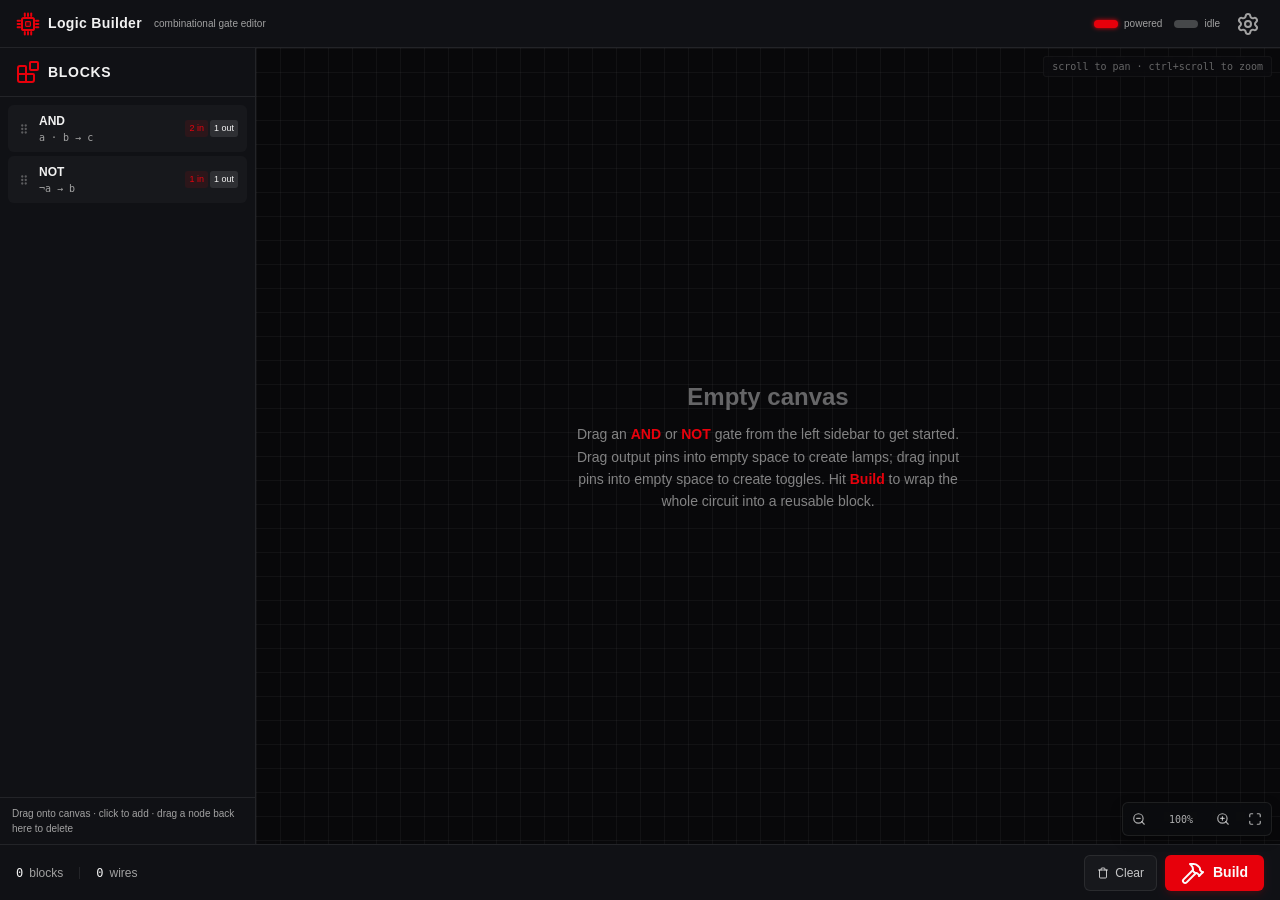
<file: build/index.html>
<!DOCTYPE html>
<html lang="en">
<head>
  <meta charset="UTF-8">
  <meta name="viewport" content="width=device-width, initial-scale=1.0">
  <title>Logic Builder 1.1 (latest)</title>
  <link rel="icon" type="image/svg+xml" href="[data-uri]">
  <style>
    /* ============================================================ RESET */
    *, *::before, *::after { box-sizing: border-box; margin: 0; padding: 0; }
    html, body { height: 100%; overflow: hidden; }
    body {
      font-family: -apple-system, BlinkMacSystemFont, 'Segoe UI', Roboto, Oxygen, Ubuntu, Cantarell, sans-serif;
      background: var(--background);
      color: var(--foreground);
      -webkit-font-smoothing: antialiased;
      -moz-osx-font-smoothing: grayscale;
      font-size: 14px;
      line-height: 1.5;
    }
    button { cursor: pointer; border: none; background: none; color: inherit; font: inherit; }
    input { font: inherit; }
    svg { display: block; }
    ::-webkit-scrollbar { width: 8px; height: 8px; }
    ::-webkit-scrollbar-track { background: transparent; }
    ::-webkit-scrollbar-thumb { background: oklch(0.32 0.005 270); border-radius: 4px; }
    ::-webkit-scrollbar-thumb:hover { background: oklch(0.4 0.005 270); }
    
    /* ============================================================ THEME */
    :root {
      --radius: 0.625rem;
      --background: oklch(0.16 0.005 270);
      --foreground: oklch(0.96 0 0);
      --card: oklch(0.205 0.008 270);
      --card-foreground: oklch(0.96 0 0);
      --popover: oklch(0.205 0.008 270);
      --popover-foreground: oklch(0.96 0 0);
      --primary: oklch(0.577 0.245 27.325);
      --primary-foreground: oklch(0.985 0 0);
      --secondary: oklch(0.269 0.008 270);
      --secondary-foreground: oklch(0.96 0 0);
      --muted: oklch(0.269 0.008 270);
      --muted-foreground: oklch(0.708 0 0);
      --accent: oklch(0.32 0.05 27);
      --accent-foreground: oklch(0.96 0 0);
      --destructive: oklch(0.577 0.245 27.325);
      --destructive-foreground: oklch(0.985 0 0);
      --border: oklch(1 0 0 / 8%);
      --input: oklch(1 0 0 / 12%);
      --ring: oklch(0.577 0.245 27.325);
      --sidebar: oklch(0.18 0.008 270);
      --sidebar-foreground: oklch(0.96 0 0);
      --sidebar-border: oklch(1 0 0 / 8%);
      --lb-canvas: oklch(0.135 0.004 270);
      --lb-canvas-grid: oklch(1 0 0 / 4%);
      --lb-node-bg: oklch(0.22 0.01 270);
      --lb-node-border: oklch(0.32 0.02 270);
      --lb-pin: oklch(0.4 0.005 270);
      --lb-pin-active: oklch(0.577 0.245 27.325);
      --lb-wire-cold: oklch(0.4 0.005 270);
      --lb-wire-hot: oklch(0.577 0.245 27.325);
    }
    
    /* ============================================================ APP LAYOUT */
    #app { height: 100vh; width: 100vw; display: flex; flex-direction: column; background: var(--background); color: var(--foreground); overflow: hidden; }
    
    /* ============================================================ HEADER */
    #header {
      height: 48px; flex-shrink: 0; display: flex; align-items: center; justify-content: space-between;
      padding: 0 16px; border-bottom: 1px solid var(--border); background: var(--sidebar);
    }
    .header-left { display: flex; align-items: center; gap: 8px; }
    .logo {
      height: 20px; width: 20px; border-radius: 2px; background: var(--primary);
      display: flex; align-items: center; justify-content: center;
      color: var(--primary-foreground); font-size: 11px; font-weight: bold;
    }
    .header-left h1 { font-size: 14px; font-weight: 600; letter-spacing: 0.025em; }
    .subtitle { font-size: 10px; color: var(--muted-foreground); margin-left: 4px; }
    .header-right { display: flex; align-items: center; gap: 12px; font-size: 10px; color: var(--muted-foreground); }
    .legend { display: flex; align-items: center; gap: 12px; }
    .legend-item { display: flex; align-items: center; gap: 6px; }
    .legend-swatch { display: inline-block; height: 8px; width: 24px; border-radius: 4px; }
    .legend-powered { background: var(--lb-wire-hot); box-shadow: 0 0 4px var(--lb-pin-active); }
    .legend-idle { background: var(--lb-wire-cold); }
    .editing-indicator { display: flex; align-items: center; gap: 6px; color: var(--primary); }
    .editing-dot { display: inline-block; height: 8px; width: 8px; border-radius: 50%; background: var(--primary); animation: pulse 1.5s ease-in-out infinite; }
    @keyframes pulse { 0%, 100% { opacity: 1; } 50% { opacity: 0.4; } }
    .icon-btn {
      height: 32px; width: 32px; display: flex; align-items: center; justify-content: center;
      border-radius: 6px; color: var(--muted-foreground); transition: all 0.15s;
    }
    .icon-btn:hover { color: var(--foreground); background: oklch(1 0 0 / 6%); }
    
    /* ============================================================ MAIN */
    #main { display: flex; flex: 1; min-height: 0; }
    
    /* ============================================================ SIDEBAR */
    #sidebar {
      width: 256px; flex-shrink: 0; height: 100%; display: flex; flex-direction: column;
      border-right: 1px solid var(--border); background: var(--sidebar);
      position: relative; z-index: 20;
    }
    .sidebar-header {
      padding: 12px 16px; border-bottom: 1px solid var(--border); display: flex; align-items: center; gap: 8px;
    }
    .sidebar-header h2 { font-size: 14px; font-weight: 600; text-transform: uppercase; letter-spacing: 0.05em; color: var(--foreground); }
    .sidebar-header svg { color: var(--primary); }
    .sidebar-list { flex: 1; overflow-y: auto; padding: 8px; }
    .sidebar-list > * + * { margin-top: 4px; }
    .sidebar-footer {
      border-top: 1px solid var(--border); padding: 8px 12px; font-size: 10px; color: var(--muted-foreground);
    }
    
    /* Sidebar item */
    .sidebar-item {
      position: relative; display: flex; align-items: center; gap: 8px;
      border-radius: 6px; border: 1px solid transparent;
      background: oklch(1 0 0 / 3%); padding: 6px 8px; transition: all 0.15s;
      cursor: grab; user-select: none;
    }
    .sidebar-item:hover { background: oklch(1 0 0 / 6%); border-color: oklch(1 0 0 / 6%); }
    .sidebar-item:active { cursor: grabbing; }
    .sidebar-item.editing { cursor: text; }
    .sidebar-item.being-edited { border-color: var(--primary); background: oklch(0.577 0.245 27.325 / 10%); }
    .sidebar-item .grip { color: oklch(0.708 0 0 / 50%); flex-shrink: 0; }
    .sidebar-item:hover .grip { color: var(--muted-foreground); }
    .sidebar-item .block-icon { color: var(--primary); flex-shrink: 0; }
    .sidebar-item-label {
      flex: 1; min-width: 0; text-align: left; background: none; border: none; padding: 0; cursor: inherit;
    }
    .sidebar-item-label .name { font-size: 12px; font-weight: 600; color: var(--foreground); overflow: hidden; text-overflow: ellipsis; white-space: nowrap; }
    .sidebar-item-label .desc { font-size: 10px; color: var(--muted-foreground); font-family: monospace; overflow: hidden; text-overflow: ellipsis; white-space: nowrap; }
    .sidebar-item-label .desc.editable { cursor: text; }
    .sidebar-item-label .desc.editable:hover { color: oklch(0.96 0 0 / 90%); }
    .sidebar-item-label .editing-badge { margin-left: 4px; font-size: 9px; text-transform: uppercase; letter-spacing: 0.05em; color: var(--primary); }
    .pin-badges { display: flex; align-items: center; gap: 2px; flex-shrink: 0; }
    .pin-badge { display: inline-flex; border-radius: 3px; padding: 2px 4px; font-size: 9px; }
    .pin-badge-in { background: oklch(0.577 0.245 27.325 / 10%); color: var(--primary); }
    .pin-badge-out { background: oklch(1 0 0 / 10%); color: var(--foreground); }
    .sidebar-actions {
      position: absolute; right: 4px; top: 50%; transform: translateY(-50%);
      display: flex; align-items: center; gap: 2px; opacity: 0; transition: opacity 0.15s;
      background: oklch(0.18 0.008 270 / 95%); backdrop-filter: blur(4px); border-radius: 4px; padding-left: 4px;
    }
    .sidebar-item:hover .sidebar-actions { opacity: 1; }
    .action-btn { padding: 4px; border-radius: 4px; color: var(--muted-foreground); transition: all 0.15s; }
    .action-btn:hover { background: oklch(0.577 0.245 27.325 / 10%); }
    .action-btn.rename:hover { color: var(--primary); }
    .action-btn.edit:hover { color: var(--primary); }
    .action-btn.delete:hover { color: var(--destructive); background: oklch(0.577 0.245 27.325 / 10%); }
    .sidebar-edit-inline { display: flex; align-items: center; gap: 2px; flex-shrink: 0; }
    .sidebar-input {
      width: 100%; background: oklch(1 0 0 / 6%); border: 1px solid oklch(0.577 0.245 27.325 / 60%);
      border-radius: 3px; padding: 2px 4px; font-size: 12px; color: var(--foreground); outline: none;
    }
    .sidebar-input.mono { font-family: monospace; font-size: 10px; }
    .sidebar-input:focus { border-color: var(--primary); }
    .sidebar-input.name-input { font-size: 12px; }
    
    /* ============================================================ CANVAS */
    #canvasContainer { position: relative; flex: 1; min-width: 0; height: 100%; }
    #viewport {
      height: 100%; background-color: var(--lb-canvas); position: relative;
    }
    #viewport.scrollable { overflow: auto; }
    #viewport.fixed { overflow: hidden; }
    #viewport.drag-over { box-shadow: inset 0 0 0 2px oklch(0.577 0.245 27.325 / 40%); }
    #selectionOverlay {
      position: absolute;
      inset: 0;
      pointer-events: none;
      z-index: 25;
      overflow: hidden;
    }
    #worldWrapper { position: relative; }
    #world {
      background-image:
        linear-gradient(oklch(1 0 0 / 4%) 1px, transparent 1px),
        linear-gradient(90deg, oklch(1 0 0 / 4%) 1px, transparent 1px);
      background-size: 24px 24px;
      position: absolute; top: 0; left: 0; transform-origin: 0 0;
    }
    #wireSvg { position: absolute; left: 0; top: 0; overflow: visible; pointer-events: none; }
    #wireSvg g { pointer-events: auto; }
    #wireSvg g path.hit { cursor: pointer; }
    
    /* Empty state */
    .empty-state {
      position: absolute; inset: 0; display: flex; align-items: center; justify-content: center;
      pointer-events: none; text-align: center; max-width: 28rem; padding: 24px; margin: 0 auto;
    }
    .empty-state .empty-title { font-size: 24px; font-weight: 600; color: oklch(0.96 0 0 / 40%); margin-bottom: 8px; }
    .empty-state .empty-body { font-size: 14px; color: oklch(0.708 0 0 / 80%); line-height: 1.6; }
    .empty-state .empty-body .hl { color: var(--primary); font-weight: 600; }
    
    /* Pending wire status */
    .pending-status {
      position: absolute; bottom: 8px; left: 8px; font-size: 10px;
      color: oklch(0.708 0 0 / 60%); font-family: monospace; pointer-events: none;
    }
    /* Scroll hint */
    .scroll-hint {
      position: absolute; top: 8px; right: 8px; font-size: 10px;
      color: oklch(0.708 0 0 / 60%); font-family: monospace; pointer-events: none;
      background: oklch(0.16 0.005 270 / 60%); backdrop-filter: blur(4px);
      padding: 2px 8px; border-radius: 3px; border: 1px solid oklch(1 0 0 / 4%);
    }
    /* Zoom controls */
    .zoom-controls {
      position: absolute; bottom: 8px; right: 8px; display: flex; align-items: center; gap: 4px;
      background: oklch(0.16 0.005 270 / 80%); backdrop-filter: blur(4px);
      border: 1px solid var(--border); border-radius: 6px; padding: 2px; box-shadow: 0 4px 12px rgba(0,0,0,0.3);
    }
    .zoom-btn {
      height: 28px; width: 28px; display: flex; align-items: center; justify-content: center;
      border-radius: 4px; color: oklch(0.96 0 0 / 70%); transition: all 0.15s;
    }
    .zoom-btn:hover { color: var(--foreground); background: oklch(1 0 0 / 6%); }
    .zoom-label {
      height: 28px; min-width: 48px; padding: 0 8px; display: flex; align-items: center; justify-content: center;
      border-radius: 4px; font-size: 10px; font-family: monospace; color: oklch(0.96 0 0 / 70%); transition: all 0.15s;
    }
    .zoom-label:hover { color: var(--foreground); background: oklch(1 0 0 / 6%); }
    
    /* ============================================================ NODE */
    .node {
      position: absolute; user-select: none;
    }
    .node.dragging-over-sidebar { opacity: 0.6; box-shadow: 0 0 0 2px var(--destructive); }
    .node-body {
      position: relative; border-radius: 8px; border: 1px solid var(--lb-node-border);
      background: var(--lb-node-bg); box-shadow: 0 4px 12px rgba(0,0,0,0.4);
    }
    .node-header {
      display: flex; align-items: center; justify-content: space-between; padding: 0 10px;
    }
    .node-header .label {
      font-weight: 600; text-transform: uppercase; letter-spacing: 0.05em; color: oklch(0.96 0 0 / 80%); font-size: 12px;
    }
    .node-header.terminal .label { font-size: 10px; }
    .node-header .delete-btn {
      color: oklch(0.96 0 0 / 40%); transition: color 0.15s; padding: 0; display: flex;
    }
    .node-header .delete-btn:hover { color: oklch(0.96 0 0 / 80%); }
    
    /* Pin rows (inside node body for non-terminal nodes) */
    .pin-list {
      position: absolute; top: 0; display: flex; flex-direction: column; height: 100%;
    }
    .pin-list.left { left: 0; }
    .pin-list.right { right: 0; }
    .pin-row { display: flex; align-items: center; gap: 8px; padding: 0 8px; height: 28px; }
    .pin-row .pin-name {
      font-size: 10px; text-transform: uppercase; font-family: monospace; letter-spacing: 0.025em; color: oklch(0.96 0 0 / 70%);
    }
    .pin-row .pin-name.powered { color: var(--primary); }
    
    /* Pin dots (on the edges of the node) */
    .pin-dot {
      position: absolute; border-radius: 50%; border: 2px solid var(--background);
      cursor: crosshair; transition: all 0.15s;
      width: 14px; height: 14px;
    }
    .pin-dot.powered { box-shadow: 0 0 8px 0 oklch(0.577 0.245 27.325 / 0.7); }
    
    /* Terminal body */
    .terminal-body { padding: 0 8px 4px; }
    .toggle-btn {
      width: 100%; height: 28px; border-radius: 6px; border: 1px solid var(--border);
      background: oklch(1 0 0 / 4%); color: oklch(0.96 0 0 / 50%);
      display: flex; align-items: center; justify-content: center; font-size: 11px; font-weight: bold;
      letter-spacing: 0.05em; transition: all 0.15s;
    }
    .toggle-btn.on {
      border-color: var(--primary); background: oklch(0.577 0.245 27.325 / 20%); color: var(--primary);
    }
    .lamp-body {
      width: 100%; height: 28px; border-radius: 6px; border: 1px solid var(--border);
      background: oklch(1 0 0 / 4%); display: flex; align-items: center; justify-content: center; transition: all 0.15s;
    }
    .lamp-body.powered { border-color: var(--primary); background: oklch(0.577 0.245 27.325 / 25%); box-shadow: 0 0 8px 0 oklch(0.577 0.245 27.325 / 0.7); }
    .lamp-indicator { height: 14px; width: 14px; border-radius: 50%; background: var(--lb-pin); }
    .lamp-indicator.powered { background: var(--lb-pin-active); box-shadow: 0 0 10px 2px var(--lb-pin-active); }
    
    /* Terminal rename */
    .terminal-rename { padding: 0 8px 6px; }
    .terminal-rename .rename-input {
      width: 100%; background: oklch(1 0 0 / 6%); border: 1px solid oklch(1 0 0 / 6%);
      border-radius: 3px; padding: 2px 6px; font-size: 10px; color: var(--foreground); outline: none;
      font-family: monospace;
    }
    .terminal-rename .rename-input:focus { border-color: var(--primary); }
    .terminal-rename .rename-display {
      width: 100%; text-align: left; font-size: 10px; font-family: monospace;
      color: oklch(0.96 0 0 / 70%); overflow: hidden; text-overflow: ellipsis; white-space: nowrap;
      transition: color 0.15s;
    }
    .terminal-rename .rename-display:hover { color: var(--foreground); }
    .terminal-rename .rename-row { display: flex; align-items: center; gap: 4px; }
    .terminal-rename .rename-row .confirm-btn { color: var(--primary); }
    .terminal-rename .rename-row .cancel-btn { color: oklch(0.96 0 0 / 40%); }
    
    /* ============================================================ BOTTOM BAR */
    #bottomBar {
      height: 56px; flex-shrink: 0; display: flex; align-items: center; justify-content: space-between;
      padding: 0 16px; border-top: 1px solid var(--border); background: var(--sidebar);
    }
    .bottom-stats { display: flex; align-items: center; gap: 16px; font-size: 12px; color: var(--muted-foreground); }
    .bottom-stats .stat { display: flex; align-items: center; gap: 6px; }
    .bottom-stats .stat .num { color: var(--foreground); font-family: monospace; }
    .bottom-stats .divider { height: 12px; width: 1px; background: var(--border); }
    .bottom-stats .editing-label { color: var(--primary); }
    .bottom-actions { display: flex; align-items: center; gap: 8px; }
    
    /* Buttons */
    .btn {
      display: inline-flex; align-items: center; justify-content: center; gap: 6px;
      height: 36px; padding: 0 12px; border-radius: 6px; font-size: 12px; font-weight: 500;
      border: 1px solid var(--border); background: oklch(1 0 0 / 3%); color: oklch(0.96 0 0 / 80%);
      transition: all 0.15s; text-decoration: none;
    }
    .btn:hover { background: oklch(1 0 0 / 6%); }
    .btn-sm { height: 36px; padding: 0 12px; font-size: 12px; }
    .btn-primary {
      height: 36px; padding: 0 16px; font-size: 14px; font-weight: 600; gap: 8px;
      background: var(--primary); color: var(--primary-foreground); border: none;
      box-shadow: 0 3px 8px -2px oklch(0.577 0.245 27.325 / 30%);
    }
    .btn-primary:hover { background: oklch(0.577 0.245 27.325 / 90%); }
    .btn-destructive {
      background: var(--destructive); color: var(--destructive-foreground);
      box-shadow: 0 3px 8px -2px oklch(0.577 0.245 27.325 / 30%);
    }
    .btn-destructive:hover { background: oklch(0.577 0.245 27.325 / 90%); }
    .btn:disabled { opacity: 0.5; cursor: not-allowed; }
    
    /* ============================================================ DIALOG */
    .dialog-overlay {
      position: fixed; inset: 0; z-index: 50; display: flex; align-items: center; justify-content: center;
      background: rgba(0,0,0,0.6); backdrop-filter: blur(4px);
    }
    .dialog-panel {
      border-radius: 8px; border: 1px solid oklch(0.577 0.245 27.325 / 40%);
      background: var(--popover); box-shadow: 0 25px 50px -12px rgba(0,0,0,0.5);
      width: 28rem; max-width: 90vw; max-height: 85vh; overflow: auto;
    }
    .dialog-panel.small { width: 24rem; }
    .dialog-panel.medium { width: 26rem; }
    .dialog-header {
      display: flex; align-items: center; justify-content: space-between; padding: 12px 16px;
      border-bottom: 1px solid var(--border); background: oklch(0.577 0.245 27.325 / 5%);
    }
    .dialog-header h2 { font-size: 14px; font-weight: 600; text-transform: uppercase; letter-spacing: 0.05em; color: var(--primary); }
    .dialog-close { color: var(--muted-foreground); transition: color 0.15s; display: flex; }
    .dialog-close:hover { color: var(--foreground); }
    .dialog-body { padding: 16px; }
    .dialog-body p { font-size: 14px; color: var(--muted-foreground); line-height: 1.6; margin-bottom: 20px; white-space: pre-line; }
    .dialog-actions { display: flex; justify-content: flex-end; gap: 8px; }
    
    /* Build dialog */
    .build-info {
      border-radius: 6px; border: 1px solid oklch(0.577 0.245 27.325 / 30%);
      background: oklch(0.577 0.245 27.325 / 5%); padding: 8px 12px; font-size: 11px;
      color: var(--muted-foreground); margin-bottom: 16px;
    }
    .build-info .hl { color: var(--primary); font-weight: 600; }
    .form-group { margin-bottom: 16px; }
    .form-label { display: block; font-size: 11px; font-weight: 500; text-transform: uppercase; letter-spacing: 0.05em; color: oklch(0.96 0 0 / 80%); margin-bottom: 6px; }
    .form-input {
      width: 100%; background: oklch(1 0 0 / 6%); border: 1px solid var(--border); border-radius: 6px;
      padding: 8px 12px; font-size: 14px; color: var(--foreground); outline: none; transition: border-color 0.15s;
    }
    .form-input.mono { font-family: monospace; }
    .form-input:focus { border-color: var(--primary); }
    .form-hint { font-size: 10px; color: oklch(0.708 0 0 / 70%); margin-top: 4px; }
    
    /* Settings */
    .settings-section { margin-bottom: 20px; }
    .settings-section:last-child { margin-bottom: 0; }
    .settings-section .settings-label { font-size: 12px; font-weight: 500; text-transform: uppercase; letter-spacing: 0.05em; color: oklch(0.96 0 0 / 80%); margin-bottom: 8px; display: flex; justify-content: space-between; align-items: center; }
    .settings-section .settings-value { font-size: 12px; font-family: monospace; color: var(--primary); }
    .settings-description { font-size: 11px; color: oklch(0.708 0 0 / 80%); line-height: 1.6; margin-top: 8px; margin-bottom: 12px; }
    .settings-divider { height: 1px; background: var(--border); margin: 20px 0; }
    input[type="range"] { width: 100%; accent-color: var(--primary); }
    .range-labels { display: flex; justify-content: between; font-size: 10px; color: oklch(0.708 0 0 / 70%); margin-top: 4px; }
    .range-labels span:first-child { float: left; }
    .range-labels span:last-child { float: right; }
    .range-labels::after { content: ''; display: block; clear: both; }
    
    /* ============================================================ TOAST */
    #toastRoot {
      position: fixed; top: 16px; left: 50%; transform: translateX(-50%); z-index: 100;
      display: flex; flex-direction: column; gap: 8px; pointer-events: none;
    }
    .toast {
      border-radius: 8px; padding: 12px 16px; display: flex; align-items: flex-start; gap: 8px;
      box-shadow: 0 8px 24px rgba(0,0,0,0.4); min-width: 280px; max-width: 400px;
      animation: toast-in 0.2s ease-out; pointer-events: auto;
    }
    .toast.toast-out { animation: toast-out 0.2s ease-in forwards; }
    .toast-success { background: var(--primary); color: var(--primary-foreground); border: 1px solid var(--primary); }
    .toast-error { background: var(--destructive); color: var(--destructive-foreground); border: 1px solid var(--destructive); }
    .toast .toast-icon { flex-shrink: 0; margin-top: 1px; }
    .toast .toast-content { flex: 1; }
    .toast .toast-title { font-size: 14px; font-weight: 600; }
    .toast .toast-description { font-size: 12px; opacity: 0.9; margin-top: 2px; }
    @keyframes toast-in { from { opacity: 0; transform: translateY(-20px); } to { opacity: 1; transform: translateY(0); } }
    @keyframes toast-out { from { opacity: 1; } to { opacity: 0; transform: translateY(-20px); } }
    
    /* ============================================================ MISC */
    .hidden { display: none !important; }
    .truncate { overflow: hidden; text-overflow: ellipsis; white-space: nowrap; }
  </style>
</head>
<body>
  <div id="app">
    <header id="header">
      <div class="header-left">
        <svg xmlns="http://w3.org" viewBox="10.5 10.5 3 3" width="24" height="24"><rect x="11.25" y="11.25" width="1.5" height="1.5" rx="0.2" fill="none" stroke="#e7000b" stroke-width="0.25"/><rect x="11.7" y="11.7" width="0.6" height="0.6" rx="0.1" fill="#e7000b" opacity="0.2"/><rect x="11.7" y="11.7" width="0.6" height="0.6" rx="0.1" fill="none" stroke="#e7000b" stroke-width="0.15"/><g stroke="#e7000b" stroke-width="0.25" stroke-linecap="round"><line x1="11.6" y1="10.7" x2="11.6" y2="11"/><line x1="12" y1="10.7" x2="12" y2="11"/><line x1="12.4" y1="10.7" x2="12.4" y2="11"/><line x1="11.6" y1="13" x2="11.6" y2="13.3"/><line x1="12" y1="13" x2="12" y2="13.3"/><line x1="12.4" y1="13" x2="12.4" y2="13.3"/><line x1="10.7" y1="11.6" x2="11" y2="11.6"/><line x1="10.7" y1="12" x2="11" y2="12"/><line x1="10.7" y1="12.4" x2="11" y2="12.4"/><line x1="13" y1="11.6" x2="13.3" y2="11.6"/><line x1="13" y1="12" x2="13.3" y2="12"/><line x1="13" y1="12.4" x2="13.3" y2="12.4"/></g></svg>
        <!-- <div class="logo">&gt;_</div> -->
        <h1>Logic Builder</h1>
        <span class="subtitle"> combinational gate editor</span>
      </div>
      <div class="header-right" id="headerRight"></div>
    </header>
    <div id="main">
      <aside id="sidebar">
        <div class="sidebar-header" id="sidebarHeaderIcon"></div>
        <div class="sidebar-list" id="sidebarList"></div>
        <div class="sidebar-footer">Drag onto canvas · click to add · drag a node back here to delete</div>
      </aside>
      <div id="canvasContainer">
        <div id="viewport"></div>
        <div class="empty-state hidden" id="emptyState"></div>
        <div class="pending-status" id="pendingStatus"></div>
        <div class="scroll-hint">scroll to pan · ctrl+scroll to zoom</div>
        <div class="zoom-controls" id="zoomControls"></div>
      </div>
    </div>
    <footer id="bottomBar">
      <div class="bottom-stats" id="bottomStats"></div>
      <div class="bottom-actions" id="bottomActions"></div>
    </footer>
  </div>
  <div id="dialogRoot"></div>
  <div id="toastRoot"></div>
  <script>
    "use strict";
    
    /* ============================================================ ICONS */
    const ICONS = {
      boxes: `<svg xmlns="http://www.w3.org/2000/svg" width="24" height="24" viewBox="0 0 24 24" fill="none" stroke="currentColor" stroke-width="2" stroke-linecap="round" stroke-linejoin="round" class="lucide lucide-blocks preview-icon"><path d="M10 22V7a1 1 0 0 0-1-1H4a2 2 0 0 0-2 2v12a2 2 0 0 0 2 2h12a2 2 0 0 0 2-2v-5a1 1 0 0 0-1-1H2"/><rect x="14" y="2" width="8" height="8" rx="1"/></svg>`,
      cpu: `<svg width="12" height="12" viewBox="0 0 24 24" fill="none" stroke="currentColor" stroke-width="2" stroke-linecap="round" stroke-linejoin="round"><rect width="16" height="16" x="4" y="4" rx="2"/><rect width="6" height="6" x="9" y="9" rx="1"/><path d="M15 2v2M15 20v2M2 15h2M2 9h2M20 15h2M20 9h2M9 2v2M9 20v2"/></svg>`,
      grip: `<svg width="14" height="14" viewBox="0 0 24 24" fill="none" stroke="currentColor" stroke-width="2" stroke-linecap="round" stroke-linejoin="round"><circle cx="9" cy="6" r="1"/><circle cx="9" cy="12" r="1"/><circle cx="9" cy="18" r="1"/><circle cx="15" cy="6" r="1"/><circle cx="15" cy="12" r="1"/><circle cx="15" cy="18" r="1"/></svg>`,
      pencil: `<svg width="12" height="12" viewBox="0 0 24 24" fill="none" stroke="currentColor" stroke-width="2" stroke-linecap="round" stroke-linejoin="round"><path d="M21.174 6.812a1 1 0 0 0-3.986-3.987L3.842 16.174V22H8.67l12.504-15.188Z"/><path d="m15 5 4 4"/></svg>`,
      trash: `<svg width="14" height="14" viewBox="0 0 24 24" fill="none" stroke="currentColor" stroke-width="2" stroke-linecap="round" stroke-linejoin="round"><path d="M3 6h18"/><path d="M19 6v14a2 2 0 0 1-2 2H7a2 2 0 0 1-2-2V6m3 0V4a2 2 0 0 1 2-2h4a2 2 0 0 1 2 2v2"/><line x1="10" x2="10" y1="11" y2="17"/><line x1="14" x2="14" y1="11" y2="17"/></svg>`,
      check: `<svg width="14" height="14" viewBox="0 0 24 24" fill="none" stroke="currentColor" stroke-width="2" stroke-linecap="round" stroke-linejoin="round"><polyline points="20 6 9 17 4 12"/></svg>`,
      x: `<svg width="14" height="14" viewBox="0 0 24 24" fill="none" stroke="currentColor" stroke-width="2" stroke-linecap="round" stroke-linejoin="round"><path d="M18 6 6 18"/><path d="m6 6 12 12"/></svg>`,
      hammer: `<svg xmlns="http://www.w3.org/2000/svg" width="24" height="24" viewBox="0 0 24 24" fill="none" stroke="currentColor" stroke-width="2" stroke-linecap="round" stroke-linejoin="round" class="lucide lucide-hammer preview-icon"><path d="m15 12-9.373 9.373a1 1 0 0 1-3.001-3L12 9"/><path d="m18 15 4-4"/><path d="m21.5 11.5-1.914-1.914A2 2 0 0 1 19 8.172v-.344a2 2 0 0 0-.586-1.414l-1.657-1.657A6 6 0 0 0 12.516 3H9l1.243 1.243A6 6 0 0 1 12 8.485V10l2 2h1.172a2 2 0 0 1 1.414.586L18.5 14.5"/></svg>`,
      cursor: `<svg xmlns="http://www.w3.org/2000/svg" width="16" height="16" viewBox="0 0 24 24" fill="none" stroke="currentColor" stroke-width="2" stroke-linecap="round" stroke-linejoin="round"><path d="M5 4.5v15l5.8-5.8 4.2 8.3 3.5-1.3-4.2-8.3L20 9.5z"/></svg>`,
      zoomIn: `<svg width="14" height="14" viewBox="0 0 24 24" fill="none" stroke="currentColor" stroke-width="2" stroke-linecap="round" stroke-linejoin="round"><circle cx="11" cy="11" r="8"/><line x1="21" x2="16.65" y1="21" y2="16.65"/><line x1="11" x2="11" y1="8" y2="14"/><line x1="8" x2="14" y1="11" y2="11"/></svg>`,
      zoomOut: `<svg width="14" height="14" viewBox="0 0 24 24" fill="none" stroke="currentColor" stroke-width="2" stroke-linecap="round" stroke-linejoin="round"><circle cx="11" cy="11" r="8"/><line x1="21" x2="16.65" y1="21" y2="16.65"/><line x1="8" x2="14" y1="11" y2="11"/></svg>`,
      maximize: `<svg width="14" height="14" viewBox="0 0 24 24" fill="none" stroke="currentColor" stroke-width="2" stroke-linecap="round" stroke-linejoin="round"><path d="M8 3H5a2 2 0 0 0-2 2v3"/><path d="M21 8V5a2 2 0 0 0-2-2h-3"/><path d="M3 16v3a2 2 0 0 0 2 2h3"/><path d="M16 21h3a2 2 0 0 0 2-2v-3"/></svg>`,
      settings: `<svg xmlns="http://www.w3.org/2000/svg" width="24" height="24" viewBox="0 0 24 24" fill="none" stroke="currentColor" stroke-width="2" stroke-linecap="round" stroke-linejoin="round" class="lucide lucide-settings preview-icon"><path d="M9.671 4.136a2.34 2.34 0 0 1 4.659 0 2.34 2.34 0 0 0 3.319 1.915 2.34 2.34 0 0 1 2.33 4.033 2.34 2.34 0 0 0 0 3.831 2.34 2.34 0 0 1-2.33 4.033 2.34 2.34 0 0 0-3.319 1.915 2.34 2.34 0 0 1-4.659 0 2.34 2.34 0 0 0-3.32-1.915 2.34 2.34 0 0 1-2.33-4.033 2.34 2.34 0 0 0 0-3.831A2.34 2.34 0 0 1 6.35 6.051a2.34 2.34 0 0 0 3.319-1.915"/><circle cx="12" cy="12" r="3"/></svg>`,
      rotate: `<svg width="14" height="14" viewBox="0 0 24 24" fill="none" stroke="currentColor" stroke-width="2" stroke-linecap="round" stroke-linejoin="round"><path d="M3 12a9 9 0 1 0 9-9 9.75 9.75 0 0 0-6.74 2.74L3 8"/><path d="M3 3v5h5"/></svg>`,
      checkSm: `<svg width="12" height="12" viewBox="0 0 24 24" fill="none" stroke="currentColor" stroke-width="2" stroke-linecap="round" stroke-linejoin="round"><polyline points="20 6 9 17 4 12"/></svg>`,
      xSm: `<svg width="12" height="12" viewBox="0 0 24 24" fill="none" stroke="currentColor" stroke-width="2" stroke-linecap="round" stroke-linejoin="round"><path d="M18 6 6 18"/><path d="m6 6 12 12"/></svg>`,
      trashSm: `<svg width="12" height="12" viewBox="0 0 24 24" fill="none" stroke="currentColor" stroke-width="2" stroke-linecap="round" stroke-linejoin="round"><path d="M3 6h18"/><path d="M19 6v14a2 2 0 0 1-2 2H7a2 2 0 0 1-2-2V6m3 0V4a2 2 0 0 1 2-2h4a2 2 0 0 1 2 2v2"/></svg>`,
    };
    
    /* ============================================================ CONSTANTS */
    const WORLD_WIDTH = 6000;
    const WORLD_HEIGHT = 4500;
    const NODE_WIDTH = 140;
    const NODE_WIDTH_CUSTOM = 180;
    const NODE_WIDTH_TERMINAL = 110;
    const HEADER_HEIGHT = 34;
    const TERMINAL_HEADER_HEIGHT = 26;
    const PIN_HEIGHT = 28;
    const PIN_RADIUS = 7;
    const TERMINAL_PIN_Y = TERMINAL_HEADER_HEIGHT + 14;
    
    function nodeWidth(node) {
      if (node.kind === 'CUSTOM') return NODE_WIDTH_CUSTOM;
      if (node.kind === 'INPUT' || node.kind === 'OUTPUT') return NODE_WIDTH_TERMINAL;
      return NODE_WIDTH;
    }
    function nodeHeight(node) {
      if (node.kind === 'INPUT' || node.kind === 'OUTPUT') {
        return TERMINAL_HEADER_HEIGHT + 28 + 22;
      }
      const pins = Math.max(node.inputs.length, node.outputs.length, 1);
      return HEADER_HEIGHT + pins * PIN_HEIGHT + 8;
    }
    function inputPinPos(node, pinIndex) {
      if (node.kind === 'OUTPUT') {
        return { x: node.position.x, y: node.position.y + TERMINAL_PIN_Y };
      }
      return { x: node.position.x, y: node.position.y + HEADER_HEIGHT + pinIndex * PIN_HEIGHT + PIN_HEIGHT / 2 };
    }
    function outputPinPos(node, pinIndex) {
      if (node.kind === 'INPUT') {
        return { x: node.position.x + nodeWidth(node), y: node.position.y + TERMINAL_PIN_Y };
      }
      return { x: node.position.x + nodeWidth(node), y: node.position.y + HEADER_HEIGHT + pinIndex * PIN_HEIGHT + PIN_HEIGHT / 2 };
    }
    function wirePath(from, to) {
      const dx = Math.abs(to.x - from.x);
      const offset = Math.max(40, dx * 0.4);
      const c1x = from.x + offset;
      const c2x = to.x - offset;
      return `M ${from.x},${from.y} C ${c1x},${from.y} ${c2x},${to.y} ${to.x},${to.y}`;
    }
    
    /* ============================================================ STATE */
    let _idCounter = 1;
    function uid(prefix) { _idCounter += 1; return `${prefix}_${Date.now().toString(36)}_${_idCounter}`; }
    
    const wireInternals = new Map();
    
    const state = {
      nodes: [],
      connections: [],
      customBlocks: [],
      pendingFrom: null,
      editingBlockId: null,
      stashedNodes: [],
      stashedConnections: [],
      selectionMode: false,
      selectionRect: null,
      zoom: 1,
      wireDelay: 0,
      wireTransit: {},
    };
    
    const subscribers = new Set();
    function subscribe(fn) { subscribers.add(fn); return () => subscribers.delete(fn); }
    function notify() { subscribers.forEach(fn => fn()); }
    
    /* ============================================================ NODE FACTORY */
    function makeGate(kind) {
      if (kind === 'AND') {
        return {
          inputs: [
            { id: 'a', name: 'a', kind: 'input', value: false },
            { id: 'b', name: 'b', kind: 'input', value: false },
          ],
          outputs: [{ id: 'c', name: 'c', kind: 'output', value: false }],
        };
      }
      if (kind === 'NOT') {
        return {
          inputs: [{ id: 'a', name: 'a', kind: 'input', value: false }],
          outputs: [{ id: 'b', name: 'b', kind: 'output', value: false }],
        };
      }
      return { inputs: [], outputs: [] };
    }
    
    function createNode(kind, position, opts) {
      opts = opts || {};
      const base = makeGate(kind);
      let inputs = base.inputs;
      let outputs = base.outputs;
      if (kind === 'INPUT') {
        inputs = [];
        outputs = [{ id: 'out', name: 'out', kind: 'output', value: false }];
      } else if (kind === 'OUTPUT') {
        inputs = [{ id: 'in', name: 'in', kind: 'input', value: false }];
        outputs = [];
      } else if (kind === 'CUSTOM' && opts.pins) {
        inputs = (opts.pins.inputs || []).map(p => ({ ...p, value: false }));
        outputs = (opts.pins.outputs || []).map(p => ({ ...p, value: false }));
      }
      return {
        id: uid('node'),
        kind,
        defId: opts.defId,
        position: { x: position.x, y: position.y },
        inputs, outputs,
        name: opts.name,
        state: kind === 'INPUT' ? false : undefined,
      };
    }
    
    /* ============================================================ SIMULATION */
    function evalGate(kind, inputs, def, allDefs) {
      if (kind === 'AND') return [inputs[0] && inputs[1]];
      if (kind === 'NOT') return [!inputs[0]];
      if (kind === 'INPUT') return [];
      if (kind === 'OUTPUT') return [];
      if (kind === 'CUSTOM' && def) {
        const toggles = def.nodes.filter(n => n.kind === 'INPUT');
        const lamps = def.nodes.filter(n => n.kind === 'OUTPUT');
        const overrides = new Map();
        toggles.forEach((t, i) => overrides.set(t.id, inputs[i] || false));
        const inner = evaluateGraph(def.nodes, def.connections, overrides, allDefs || [def]);
        const outVals = [];
        for (const lamp of lamps) {
          const inp = inner.nodeInputs[lamp.id] && inner.nodeInputs[lamp.id]['in'] !== undefined ? inner.nodeInputs[lamp.id]['in'] : false;
          outVals.push(inp);
        }
        return outVals;
      }
      return [];
    }
    
    function evaluateGraph(nodes, connections, toggleOverrides, defs, wireTransit) {
      const nodeOutputs = {};
      const nodeInputs = {};
      for (const n of nodes) {
        nodeOutputs[n.id] = {};
        nodeInputs[n.id] = {};
        for (const p of n.inputs) nodeInputs[n.id][p.id] = false;
        for (const p of n.outputs) nodeOutputs[n.id][p.id] = false;
      }
      for (const n of nodes) {
        if (n.kind === 'INPUT') {
          const v = (toggleOverrides && toggleOverrides.get(n.id)) !== undefined ? toggleOverrides.get(n.id) : (n.state || false);
          for (const p of n.outputs) nodeOutputs[n.id][p.id] = v;
        }
      }
      const maxIterations = 200;
      for (let iter = 0; iter < maxIterations; iter++) {
        let changed = false;
        for (const c of connections) {
          const src = nodeOutputs[c.fromNode] && nodeOutputs[c.fromNode][c.fromPin];
          if (src === undefined) continue;
          const dst = nodeInputs[c.toNode] && nodeInputs[c.toNode][c.toPin];
          if (dst === undefined) continue;
          const transit = wireTransit && wireTransit[c.id];
          const effective = transit !== undefined ? transit : src;
          if (effective !== dst) {
            nodeInputs[c.toNode][c.toPin] = effective;
            changed = true;
          }
        }
        for (const n of nodes) {
          if (n.kind === 'INPUT' || n.kind === 'OUTPUT') continue;
          const inVals = n.inputs.map(p => nodeInputs[n.id][p.id] || false);
          const def = n.defId ? (defs && defs.find(d => d.id === n.defId)) : undefined;
          const outVals = evalGate(n.kind, inVals, def, defs);
          n.outputs.forEach((p, i) => {
            const next = outVals[i] || false;
            if (nodeOutputs[n.id][p.id] !== next) {
              nodeOutputs[n.id][p.id] = next;
              changed = true;
            }
          });
        }
        if (!changed) break;
      }
      return { nodeOutputs, nodeInputs };
    }
    
    function getEvalResult() {
      return evaluateGraph(state.nodes, state.connections, undefined, state.customBlocks, state.wireTransit);
    }
    
    /* ============================================================ WIRE DELAY */
    function tickWires() {
      if (state.wireDelay <= 0) {
        wireInternals.clear();
        if (Object.keys(state.wireTransit).length > 0) {
          state.wireTransit = {};
          notify();
        }
        return;
      }
      const syncEval = evaluateGraph(state.nodes, state.connections, undefined, state.customBlocks, state.wireTransit);
      const now = (typeof performance !== 'undefined' ? performance.now() : Date.now());
      const newTransit = {};
      let anyChanged = false;
      for (const c of state.connections) {
        const src = (syncEval.nodeOutputs[c.fromNode] && syncEval.nodeOutputs[c.fromNode][c.fromPin]) || false;
        let internal = wireInternals.get(c.id);
        if (!internal) {
          internal = { sourceValue: src, lastChangeTime: now };
          wireInternals.set(c.id, internal);
        } else if (src !== internal.sourceValue) {
          internal.sourceValue = src;
          internal.lastChangeTime = now;
        }
        const prevTransit = state.wireTransit[c.id];
        const transitValue = prevTransit !== undefined ? prevTransit : false;
        if (now - internal.lastChangeTime >= state.wireDelay && transitValue !== internal.sourceValue) {
          newTransit[c.id] = internal.sourceValue;
          anyChanged = true;
        } else {
          newTransit[c.id] = transitValue;
        }
      }
      const liveConnIds = new Set(state.connections.map(c => c.id));
      for (const id of wireInternals.keys()) {
        if (!liveConnIds.has(id)) wireInternals.delete(id);
      }
      const wireSetChanged = Object.keys(state.wireTransit).length !== Object.keys(newTransit).length;
      if (anyChanged || wireSetChanged) {
        state.wireTransit = newTransit;
        notify();
      }
    }
    
    /* ============================================================ STORE ACTIONS */
    function addNodeFromTemplate(kind, position, defId) {
      if (kind === 'CUSTOM' && defId && defId === state.editingBlockId) return;
      const s = state;
      const finalPos = s.nodes.length === 0
        ? { x: WORLD_WIDTH / 2 - 70, y: WORLD_HEIGHT / 2 - 30 }
        : { x: position.x, y: position.y };
      let node;
      if (kind === 'CUSTOM' && defId) {
        const def = s.customBlocks.find(d => d.id === defId);
        if (!def) return;
        node = createNode(kind, finalPos, {
          defId,
          pins: {
            inputs: def.inputPins.map(p => ({ ...p, kind: 'input' })),
            outputs: def.outputPins.map(p => ({ ...p, kind: 'output' })),
          },
        });
      } else {
        node = createNode(kind, finalPos);
      }
      s.nodes = [...s.nodes, node];
      s.pendingFrom = null;
      notify();
    }
    
    function moveNode(id, position) {
      state.nodes = state.nodes.map(n => n.id === id ? { ...n, position } : n);
      notify();
    }
    
    function removeNode(id) {
      state.nodes = state.nodes.filter(n => n.id !== id);
      state.connections = state.connections.filter(c => c.fromNode !== id && c.toNode !== id);
      notify();
    }
    
    function renameNode(id, name) {
      state.nodes = state.nodes.map(n => n.id === id ? { ...n, name } : n);
      notify();
    }
    
    function toggleInput(id) {
      state.nodes = state.nodes.map(n => (n.kind === 'INPUT' && n.id === id) ? { ...n, state: !(n.state || false) } : n);
      notify();
    }
    
    function startPending(nodeId, pinId, kind) {
      state.pendingFrom = { nodeId, pinId, kind };
      notify();
    }
    
    function clearPending() {
      state.pendingFrom = null;
      notify();
    }
    
    function completePending(nodeId, pinId, kind) {
      const pending = state.pendingFrom;
      if (!pending) return false;
      let from, to;
      if (pending.kind === 'output' && kind === 'input') {
        from = { nodeId: pending.nodeId, pinId: pending.pinId };
        to = { nodeId, pinId };
      } else if (pending.kind === 'input' && kind === 'output') {
        from = { nodeId, pinId };
        to = { nodeId: pending.nodeId, pinId: pending.pinId };
      } else {
        state.pendingFrom = null;
        notify();
        return false;
      }
      if (from.nodeId === to.nodeId) { state.pendingFrom = null; notify(); return false; }
      const exists = state.connections.find(c => c.toNode === to.nodeId && c.toPin === to.pinId);
      if (exists) { state.pendingFrom = null; notify(); return false; }
      const conn = { id: uid('conn'), fromNode: from.nodeId, fromPin: from.pinId, toNode: to.nodeId, toPin: to.pinId };
      state.connections = [...state.connections, conn];
      state.pendingFrom = null;
      notify();
      return true;
    }
    
    function nextDefaultName(nodes, kind) {
      const prefix = kind === 'INPUT' ? 'IN_' : 'OUT_';
      let n = 1;
      const existing = new Set(nodes.filter(nd => nd.kind === kind).map(nd => nd.name));
      while (existing.has(`${prefix}${n}`)) n++;
      return `${prefix}${n}`;
    }
    
    function createTerminalAt(kind, position, connectFromPending) {
      const s = state;
      let name;
      if (connectFromPending && s.pendingFrom) {
        const pending = s.pendingFrom;
        const srcNode = s.nodes.find(n => n.id === pending.nodeId);
        if (srcNode) {
          const pinList = pending.kind === 'output' ? srcNode.outputs : srcNode.inputs;
          const pin = pinList.find(p => p.id === pending.pinId);
          if (pin && pin.name) name = pin.name;
        }
      }
      if (!name) name = nextDefaultName(s.nodes, kind);
      const node = createNode(kind, position, { name });
      s.nodes = [...s.nodes, node];
      if (connectFromPending && s.pendingFrom) {
        const pending = s.pendingFrom;
        let conn = null;
        if (pending.kind === 'output' && kind === 'OUTPUT') {
          conn = { id: uid('conn'), fromNode: pending.nodeId, fromPin: pending.pinId, toNode: node.id, toPin: 'in' };
        } else if (pending.kind === 'input' && kind === 'INPUT') {
          conn = { id: uid('conn'), fromNode: node.id, fromPin: 'out', toNode: pending.nodeId, toPin: pending.pinId };
        }
        if (conn) s.connections = [...s.connections, conn];
        s.pendingFrom = null;
      }
      notify();
      return node.id;
    }
    
    function removeConnection(id) {
      state.connections = state.connections.filter(c => c.id !== id);
      notify();
    }
    
    function nextBlockName(blocks) {
      const existing = new Set(blocks.map(b => b.name));
      let n = 1;
      while (existing.has(`Block ${n}`)) n++;
      return `Block ${n}`;
    }
    
    function normalizeRect(x1, y1, x2, y2) {
      const left = Math.min(x1, x2);
      const top = Math.min(y1, y2);
      const right = Math.max(x1, x2);
      const bottom = Math.max(y1, y2);
      return {
        x: left,
        y: top,
        w: Math.max(1, right - left),
        h: Math.max(1, bottom - top),
      };
    }
    
    function rectIntersectsNode(node, rect) {
      const left = node.position.x;
      const top = node.position.y;
      const right = left + nodeWidth(node);
      const bottom = top + nodeHeight(node);
      return rect.x < right && rect.x + rect.w > left && rect.y < bottom && rect.y + rect.h > top;
    }
    
    function getConnectedNodeIdsFromSeed(seedIds) {
      const selected = new Set(seedIds);
      const queue = [...seedIds];
      while (queue.length > 0) {
        const currentId = queue.shift();
        for (const conn of state.connections) {
          if (conn.fromNode === currentId && !selected.has(conn.toNode)) {
            selected.add(conn.toNode);
            queue.push(conn.toNode);
          }
          if (conn.toNode === currentId && !selected.has(conn.fromNode)) {
            selected.add(conn.fromNode);
            queue.push(conn.fromNode);
          }
        }
      }
      return selected;
    }
    
    function getNodesInSelectionRect(rect) {
      if (!rect) return new Set();
      const seed = state.nodes.filter(node => rectIntersectsNode(node, rect)).map(node => node.id);
      if (seed.length === 0) return new Set();
      return getConnectedNodeIdsFromSeed(seed);
    }
    
    function enterSelectionMode() {
      state.selectionMode = true;
      state.selectionRect = null;
      state.pendingFrom = null;
      document.body.style.cursor = 'crosshair';
      notify();
    }
    
    function cancelSelectionMode() {
      state.selectionMode = false;
      state.selectionRect = null;
      document.body.style.cursor = '';
      notify();
    }
    
    function buildSelectedBlock(name, description) {
      if (!state.selectionRect) {
        showToast('Nothing selected', 'Drag a rectangle over at least one connected circuit.', 'toast-error');
        return;
      }
      const selectedIds = getNodesInSelectionRect(state.selectionRect);
      if (selectedIds.size === 0) {
        showToast('Nothing selected', 'Drag a rectangle over at least one connected circuit.', 'toast-error');
        return;
      }
    
      const nodes = state.nodes.filter(node => selectedIds.has(node.id));
      const connections = state.connections.filter(conn => selectedIds.has(conn.fromNode) && selectedIds.has(conn.toNode));
      const def = buildDefFromCanvas(nodes, connections, state.customBlocks, undefined, name, description);
      if (!def) {
        showToast('No usable circuit', 'The selected area must include at least one input or output node.', 'toast-error');
        return;
      }
    
      state.customBlocks = [...state.customBlocks, def];
      state.selectionMode = false;
      state.selectionRect = null;
      document.body.style.cursor = '';
      notify();
      const label = def.name || 'Block';
      showToast('Block created', `${label} · ${def.inputPins.length} in, ${def.outputPins.length} out`);
    }
    
    function buildDefFromCanvas(nodes, connections, existingBlocks, existingId, customName, customDescription) {
      const toggles = nodes.filter(n => n.kind === 'INPUT');
      const lamps = nodes.filter(n => n.kind === 'OUTPUT');
      if (toggles.length === 0 && lamps.length === 0) return null;
      const inputPins = toggles.map((t, i) => ({ id: `in_${i}`, name: t.name || `IN_${i + 1}` }));
      const outputPins = lamps.map((l, i) => ({ id: `out_${i}`, name: l.name || `OUT_${i + 1}` }));
      const idMap = new Map();
      const remappedNodes = [];
      for (const n of nodes) {
        const newId = uid('sub');
        idMap.set(n.id, newId);
        remappedNodes.push({
          ...n, id: newId, position: { ...n.position },
          inputs: n.inputs.map(p => ({ ...p })), outputs: n.outputs.map(p => ({ ...p })),
        });
      }
      const remappedConns = connections.map(c => ({
        id: uid('subc'), fromNode: idMap.get(c.fromNode), fromPin: c.fromPin, toNode: idMap.get(c.toNode), toPin: c.toPin,
      })).filter(c => c.fromNode && c.toNode);
      const id = existingId || uid('block');
      const existing = existingId ? existingBlocks.find(b => b.id === existingId) : undefined;
      const name = (customName && customName.trim()) || (existingId ? (existing ? existing.name : 'Block 1') : nextBlockName(existingBlocks));
      const description = customDescription !== undefined ? customDescription : (existingId ? (existing ? existing.description : undefined) : 'Custom Block');
      return { id, name, description, inputPins, outputPins, nodes: remappedNodes, connections: remappedConns, createdAt: Date.now() };
    }
    
    function buildCustomBlock(name, description) {
      const def = buildDefFromCanvas(state.nodes, state.connections, state.customBlocks, undefined, name, description);
      if (!def) return null;
      state.customBlocks = [...state.customBlocks, def];
      state.nodes = [];
      state.connections = [];
      state.pendingFrom = null;
      notify();
      return def.id;
    }
    
    function editCustomBlock(defId) {
      const def = state.customBlocks.find(b => b.id === defId);
      if (!def) return;
      state.stashedNodes = state.nodes;
      state.stashedConnections = state.connections;
      state.editingBlockId = defId;
      state.nodes = def.nodes.map(n => ({
        ...n, position: { ...n.position }, inputs: n.inputs.map(p => ({ ...p })), outputs: n.outputs.map(p => ({ ...p })),
      }));
      state.connections = def.connections.map(c => ({ ...c }));
      state.pendingFrom = null;
      wireInternals.clear();
      state.wireTransit = {};
      notify();
    }
    
    function saveEditedBlock() {
      const editingId = state.editingBlockId;
      if (!editingId) return null;
      const def = state.customBlocks.find(b => b.id === editingId);
      if (!def) return null;
      const newDef = buildDefFromCanvas(state.nodes, state.connections, state.customBlocks, editingId);
      if (!newDef) return null;
      const updated = { ...newDef, id: editingId, name: def.name, description: def.description, createdAt: def.createdAt };
      state.customBlocks = state.customBlocks.map(b => b.id === editingId ? updated : b);
      state.nodes = state.stashedNodes;
      state.connections = state.stashedConnections;
      state.stashedNodes = [];
      state.stashedConnections = [];
      state.editingBlockId = null;
      state.pendingFrom = null;
      wireInternals.clear();
      state.wireTransit = {};
      notify();
      return editingId;
    }
    
    function cancelEdit() {
      if (!state.editingBlockId) return;
      state.nodes = state.stashedNodes;
      state.connections = state.stashedConnections;
      state.stashedNodes = [];
      state.stashedConnections = [];
      state.editingBlockId = null;
      state.pendingFrom = null;
      wireInternals.clear();
      state.wireTransit = {};
      notify();
    }
    
    function deleteCustomBlock(defId) {
      if (state.editingBlockId === defId) {
        state.nodes = state.stashedNodes;
        state.connections = state.stashedConnections;
        state.stashedNodes = [];
        state.stashedConnections = [];
        state.editingBlockId = null;
        state.pendingFrom = null;
      }
      const doomedNodeIds = new Set(state.nodes.filter(n => n.defId === defId).map(n => n.id));
      state.customBlocks = state.customBlocks.filter(b => b.id !== defId);
      state.nodes = state.nodes.filter(n => n.defId !== defId);
      state.connections = state.connections.filter(c => !doomedNodeIds.has(c.fromNode) && !doomedNodeIds.has(c.toNode));
      notify();
    }
    
    function renameCustomBlock(defId, newName) {
      state.customBlocks = state.customBlocks.map(b => b.id === defId ? { ...b, name: newName } : b);
      notify();
    }
    
    function setCustomBlockDescription(defId, desc) {
      state.customBlocks = state.customBlocks.map(b => b.id === defId ? { ...b, description: desc } : b);
      notify();
    }
    
    function setZoom(z) {
      const viewport = document.getElementById('viewport');
      const previousZoom = state.zoom;
      const nextZoom = Math.max(0.25, Math.min(2.5, Math.round(z * 100) / 100));
      const centerX = viewport ? viewport.clientWidth / 2 : 0;
      const centerY = viewport ? viewport.clientHeight / 2 : 0;
      const centerWorldX = viewport ? (viewport.scrollLeft + centerX) / previousZoom : 0;
      const centerWorldY = viewport ? (viewport.scrollTop + centerY) / previousZoom : 0;
      state.zoom = nextZoom;
      notify();
      if (viewport) {
        viewport.scrollTo(centerWorldX * nextZoom - centerX, centerWorldY * nextZoom - centerY);
      }
    }
    
    function setWireDelay(ms) {
      wireInternals.clear();
      state.wireDelay = Math.max(0, Math.min(1000, Math.round(ms)));
      state.wireTransit = {};
      notify();
    }
    
    function resetGame() {
      wireInternals.clear();
      state.nodes = [];
      state.connections = [];
      state.customBlocks = [];
      state.pendingFrom = null;
      state.editingBlockId = null;
      state.stashedNodes = [];
      state.stashedConnections = [];
      state.zoom = 1;
      state.wireDelay = 0;
      state.wireTransit = {};
      notify();
    }
    
    /* ============================================================ TOASTS */
    const RED_TOAST_STYLE = 'toast-success';
    function showToast(title, description, type) {
      const root = document.getElementById('toastRoot');
      const el = document.createElement('div');
      el.className = `toast ${type || RED_TOAST_STYLE}`;
      const iconSvg = type === 'toast-error'
        ? '<svg width="16" height="16" viewBox="0 0 24 24" fill="none" stroke="currentColor" stroke-width="2.5" stroke-linecap="round" stroke-linejoin="round" class="toast-icon"><circle cx="12" cy="12" r="10"/><line x1="12" x2="12" y1="8" y2="12"/><line x1="12" x2="12.01" y1="16" y2="16"/></svg>'
        : '<svg width="16" height="16" viewBox="0 0 24 24" fill="none" stroke="currentColor" stroke-width="2.5" stroke-linecap="round" stroke-linejoin="round" class="toast-icon"><polyline points="20 6 9 17 4 12"/></svg>';
      el.innerHTML = `${iconSvg}<div class="toast-content"><div class="toast-title">${escapeHtml(title)}</div>${description ? `<div class="toast-description">${escapeHtml(description)}</div>` : ''}</div>`;
      root.appendChild(el);
      setTimeout(() => {
        el.classList.add('toast-out');
        setTimeout(() => el.remove(), 200);
      }, 4000);
    }
    
    function escapeHtml(s) {
      return String(s).replace(/&/g, '&amp;').replace(/</g, '&lt;').replace(/>/g, '&gt;').replace(/"/g, '&quot;');
    }
    
    /* ============================================================ DIALOGS */
    function closeAllDialogs() {
      document.getElementById('dialogRoot').innerHTML = '';
    }
    
    function showDialog({ title, body, maxWidth }) {
      const root = document.getElementById('dialogRoot');
      const overlay = document.createElement('div');
      overlay.className = 'dialog-overlay';
      const panel = document.createElement('div');
      panel.className = 'dialog-panel' + (maxWidth === 'small' ? ' small' : maxWidth === 'medium' ? ' medium' : '');
      panel.innerHTML = `
        <div class="dialog-header">
          <h2>${escapeHtml(title)}</h2>
          <button class="dialog-close">${ICONS.x}</button>
        </div>
        <div class="dialog-body"></div>
      `;
      overlay.appendChild(panel);
      root.appendChild(overlay);
      const bodyEl = panel.querySelector('.dialog-body');
      if (typeof body === 'string') bodyEl.innerHTML = body;
      else if (body instanceof HTMLElement) bodyEl.appendChild(body);
      const closeBtn = panel.querySelector('.dialog-close');
      const close = () => { overlay.remove(); };
      closeBtn.onclick = close;
      overlay.onclick = (e) => { if (e.target === overlay) close(); };
      const escHandler = (e) => { if (e.key === 'Escape') { close(); document.removeEventListener('keydown', escHandler); } };
      document.addEventListener('keydown', escHandler);
      return { close, bodyEl, panel };
    }
    
    function showConfirmDialog({ title, message, confirmLabel, cancelLabel, destructive, onConfirm, onCancel }) {
      const body = document.createElement('div');
      body.innerHTML = `<p>${escapeHtml(message)}</p><div class="dialog-actions"></div>`;
      const actions = body.querySelector('.dialog-actions');
      const cancelBtn = document.createElement('button');
      cancelBtn.className = 'btn btn-sm';
      cancelBtn.textContent = cancelLabel || 'Cancel';
      const confirmBtn = document.createElement('button');
      confirmBtn.className = 'btn btn-sm ' + (destructive ? 'btn-destructive' : 'btn-primary');
      confirmBtn.textContent = confirmLabel || 'Confirm';
      actions.appendChild(cancelBtn);
      actions.appendChild(confirmBtn);
      const dlg = showDialog({ title, body, maxWidth: 'small' });
      cancelBtn.onclick = () => { dlg.close(); if (onCancel) onCancel(); };
      confirmBtn.onclick = () => { dlg.close(); if (onConfirm) onConfirm(); };
      return dlg;
    }
    
    function showBuildDialog({ defaultName, defaultDescription, inputCount, outputCount, onBuild, onCancel }) {
      const body = document.createElement('div');
      body.innerHTML = `
        <div class="build-info">This block will expose <span class="hl">${inputCount} input pin(s)</span> and <span class="hl">${outputCount} output pin(s)</span> from the toggles and lamps on the canvas.</div>
        <div class="form-group">
          <label class="form-label">Name</label>
          <input class="form-input" id="buildNameInput" value="${escapeHtml(defaultName)}" placeholder="${escapeHtml(defaultName)}">
        </div>
        <div class="form-group">
          <label class="form-label">Description</label>
          <input class="form-input mono" id="buildDescInput" value="${escapeHtml(defaultDescription)}" placeholder="${escapeHtml(defaultDescription)}">
          <div class="form-hint">Leave empty to fall back to default description.</div>
        </div>
        <div class="dialog-actions">
          <button class="btn btn-sm" id="buildCancelBtn">Cancel</button>
          <button class="btn btn-sm" id="buildSelectBtn">${ICONS.cursor} Select</button>
          <button class="btn btn-primary" id="buildConfirmBtn">${ICONS.hammer} Build</button>
        </div>
      `;
      const dlg = showDialog({ title: 'Build a new block', body, maxWidth: 'medium' });
      const nameInput = body.querySelector('#buildNameInput');
      const descInput = body.querySelector('#buildDescInput');
      const cancelBtn = body.querySelector('#buildCancelBtn');
      const selectBtn = body.querySelector('#buildSelectBtn');
      const confirmBtn = body.querySelector('#buildConfirmBtn');
      setTimeout(() => nameInput.focus(), 0);
      nameInput.select();
      const doBuild = () => {
        const name = nameInput.value.trim() || defaultName;
        const desc = descInput.value;
        dlg.close();
        onBuild(name, desc);
      };
      cancelBtn.onclick = () => { dlg.close(); if (onCancel) onCancel(); };
      selectBtn.onclick = () => {
        dlg.close();
        enterSelectionMode();
      };
      confirmBtn.onclick = doBuild;
      nameInput.addEventListener('keydown', (e) => { if (e.key === 'Enter') doBuild(); });
      descInput.addEventListener('keydown', (e) => { if (e.key === 'Enter') doBuild(); });
      return dlg;
    }
    
    function showSettings() {
      const body = document.createElement('div');
      const wireDelay = state.wireDelay;
      body.innerHTML = `
        <div class="settings-section">
          <div class="settings-label"><span>Wire delay</span><span class="settings-value" id="delayValue">${wireDelay}ms</span></div>
          <input type="range" id="delaySlider" min="0" max="1000" step="10" value="${wireDelay}">
          <div class="range-labels"><span>0ms (instant)</span><span> - </span><span>1000ms</span></div>
          <p class="settings-description">Artificial propagation delay added to every wire. At 0ms the circuit is instantaneous; raise the value to watch signals travel through the graph.</p>
        </div>
        <div class="settings-divider"></div>
        <div class="settings-section">
          <div class="settings-label"><span>Reset game</span></div>
          <p class="settings-description">Clears the canvas, removes all custom blocks, and resets settings to defaults. Cannot be undone.</p>
          <button class="btn btn-sm btn-destructive" id="resetBtn" style="border:1px solid oklch(0.577 0.245 27.325 / 40%); background:oklch(0.577 0.245 27.325 / 10%); color:var(--destructive);">${ICONS.rotate} Reset everything</button>
        </div>
      `;
      const dlg = showDialog({ title: 'Settings', body });
      const slider = body.querySelector('#delaySlider');
      const delayValue = body.querySelector('#delayValue');
      slider.addEventListener('input', (e) => {
        const v = Number(e.target.value);
        setWireDelay(v);
        delayValue.textContent = `${v}ms`;
      });
      body.querySelector('#resetBtn').onclick = () => {
        dlg.close();
        showConfirmDialog({
          title: 'Reset everything?',
          message: 'This clears the canvas, removes all custom blocks, and resets settings to defaults.\n\nThis cannot be undone.',
          confirmLabel: 'Reset',
          destructive: true,
          onConfirm: () => {
            resetGame();
            showToast('Game reset', 'Canvas, custom blocks, and settings cleared.');
          },
        });
      };
    }
    
    /* ============================================================ RENDERING */
    function el(tag, className, attrs, children) {
      const e = document.createElement(tag);
      if (className) e.className = className;
      if (attrs) for (const k in attrs) {
        if (k === 'style' && typeof attrs[k] === 'object') Object.assign(e.style, attrs[k]);
        else if (k.startsWith('on') && typeof attrs[k] === 'function') e.addEventListener(k.slice(2).toLowerCase(), attrs[k]);
        else if (k === 'html') e.innerHTML = attrs[k];
        else e.setAttribute(k, attrs[k]);
      }
      if (children) {
        if (typeof children === 'string') e.textContent = children;
        else if (Array.isArray(children)) children.forEach(c => { if (c) e.appendChild(typeof c === 'string' ? document.createTextNode(c) : c); });
        else e.appendChild(children);
      }
      return e;
    }
    
    function renderHeader() {
      const headerRight = document.getElementById('headerRight');
      const isEditing = state.editingBlockId !== null;
      const editingBlock = state.customBlocks.find(b => b.id === state.editingBlockId);
      headerRight.innerHTML = '';
      if (isEditing) {
        const indicator = el('div', 'editing-indicator');
        indicator.innerHTML = '<span class="editing-dot"></span> editing ' + escapeHtml(editingBlock ? editingBlock.name : 'block') + ' · drag & rewire, then hit Done';
        headerRight.appendChild(indicator);
      } else {
        const legend = el('div', 'legend');
        legend.innerHTML = '<span class="legend-item"><span class="legend-swatch legend-powered"></span>powered</span><span class="legend-item"><span class="legend-swatch legend-idle"></span>idle</span>';
        headerRight.appendChild(legend);
      }
      const settingsBtn = el('button', 'icon-btn', { title: 'Settings', 'aria-label': 'Settings', onclick: showSettings });
      settingsBtn.innerHTML = ICONS.settings;
      headerRight.appendChild(settingsBtn);
    
      const sidebarHeader = document.getElementById('sidebarHeaderIcon');
      sidebarHeader.innerHTML = ICONS.boxes + '<h2>Blocks</h2>';
    }
    
    function renderSidebar() {
      const list = document.getElementById('sidebarList');
      list.innerHTML = '';
      const builtins = [
        { kind: 'AND', label: 'AND', description: 'a · b → c', inCount: 2, outCount: 1 },
        { kind: 'NOT', label: 'NOT', description: '¬a → b', inCount: 1, outCount: 1 },
      ];
      builtins.forEach(item => {
        list.appendChild(renderSidebarItem({
          label: item.label,
          description: item.description,
          inCount: item.inCount,
          outCount: item.outCount,
          onAdd: () => addNodeFromTemplate(item.kind, { x: WORLD_WIDTH / 2 - 70, y: WORLD_HEIGHT / 2 - 30 }),
          onDragStart: (e) => { e.dataTransfer.setData('application/json', JSON.stringify({ kind: item.kind })); e.dataTransfer.effectAllowed = 'copy'; },
        }));
      });
      state.customBlocks.forEach(b => {
        const isEditingThis = state.editingBlockId === b.id;
        const autoDesc = `${b.inputPins.length} in · ${b.outputPins.length} out`;
        list.appendChild(renderSidebarItem({
          label: b.name,
          description: b.description || autoDesc,
          inCount: b.inputPins.length,
          outCount: b.outputPins.length,
          icon: ICONS.cpu,
          isCustom: true,
          isBeingEdited: isEditingThis,
          onAdd: () => addNodeFromTemplate('CUSTOM', { x: WORLD_WIDTH / 2 - 70, y: WORLD_HEIGHT / 2 - 30 }, b.id),
          onDragStart: (e) => {
            if (isEditingThis) { e.preventDefault(); return; }
            e.dataTransfer.setData('application/json', JSON.stringify({ kind: 'CUSTOM', defId: b.id }));
            e.dataTransfer.effectAllowed = 'copy';
          },
          onRename: (newName) => { if (newName.trim()) renameCustomBlock(b.id, newName.trim()); },
          onEdit: () => editCustomBlock(b.id),
          onDelete: () => deleteCustomBlock(b.id),
          onDescriptionChange: (desc) => setCustomBlockDescription(b.id, desc),
        }));
      });
    }
    
    function renderSidebarItem(opts) {
      const item = el('div', 'sidebar-item' + (opts.isBeingEdited ? ' being-edited' : ''));
      item.draggable = !state.selectionMode;
      item.addEventListener('dragstart', (e) => {
        if (state.selectionMode) { e.preventDefault(); return; }
        opts.onDragStart(e);
      });
    
      const grip = el('div', 'grip');
      grip.innerHTML = ICONS.grip;
      item.appendChild(grip);
    
      if (opts.icon) {
        const icon = el('div', 'block-icon');
        icon.innerHTML = opts.icon;
        item.appendChild(icon);
      }
    
      const labelBtn = el('button', 'sidebar-item-label');
      labelBtn.onclick = () => {
        if (state.selectionMode) return;
        opts.onAdd();
      };
      const nameDiv = el('div', 'name');
      nameDiv.textContent = opts.label;
      if (opts.isBeingEdited) {
        const badge = el('span', 'editing-badge');
        badge.textContent = 'editing';
        nameDiv.appendChild(badge);
      }
      labelBtn.appendChild(nameDiv);
      const descDiv = el('div', 'desc' + (opts.isCustom ? ' editable' : ''));
      descDiv.textContent = opts.description;
      if (opts.isCustom) {
        descDiv.title = 'Double-click to edit description';
        descDiv.addEventListener('click', (e) => e.stopPropagation());
        descDiv.addEventListener('dblclick', (e) => {
          e.stopPropagation();
          startDescEdit(item, opts, descDiv);
        });
      }
      labelBtn.appendChild(descDiv);
      item.appendChild(labelBtn);
    
      const badges = el('div', 'pin-badges');
      badges.innerHTML = `<span class="pin-badge pin-badge-in">${opts.inCount} in</span><span class="pin-badge pin-badge-out">${opts.outCount} out</span>`;
      item.appendChild(badges);
    
      if (opts.isCustom) {
        const actions = el('div', 'sidebar-actions');
        const renameBtn = el('button', 'action-btn rename', { title: 'Rename' });
        renameBtn.innerHTML = ICONS.pencil;
        renameBtn.onclick = (e) => { e.stopPropagation(); startNameEdit(item, opts); };
        const editBtn = el('button', 'action-btn edit', { title: 'Edit block logic' });
        editBtn.innerHTML = ICONS.checkSm;
        editBtn.onclick = (e) => { e.stopPropagation(); opts.onEdit(); };
        const delBtn = el('button', 'action-btn delete', { title: 'Delete block' });
        delBtn.innerHTML = ICONS.trashSm;
        delBtn.onclick = (e) => {
          e.stopPropagation();
          showConfirmDialog({
            title: `Delete "${opts.label}"?`,
            message: `Any instances of "${opts.label}" on the canvas are also removed. This cannot be undone.`,
            confirmLabel: 'Delete',
            destructive: true,
            onConfirm: () => opts.onDelete(),
          });
        };
        actions.appendChild(renameBtn);
        actions.appendChild(editBtn);
        actions.appendChild(delBtn);
        item.appendChild(actions);
      }
    
      return item;
    }
    
    function startNameEdit(item, opts) {
      const labelBtn = item.querySelector('.sidebar-item-label');
      const oldHTML = labelBtn.innerHTML;
      item.classList.add('editing');
      labelBtn.innerHTML = '';
      const input = el('input', 'sidebar-input name-input', { value: opts.label, placeholder: opts.label });
      input.addEventListener('click', (e) => e.stopPropagation());
      input.focus();
      input.select();
      labelBtn.appendChild(input);
      const commit = () => {
        const v = input.value.trim();
        item.classList.remove('editing');
        renderSidebar();
        opts.onRename(v || opts.label);
      };
      const cancel = () => { item.classList.remove('editing'); renderSidebar(); };
      input.addEventListener('keydown', (e) => { if (e.key === 'Enter') commit(); else if (e.key === 'Escape') cancel(); });
      input.addEventListener('blur', commit);
    }
    
    function startDescEdit(item, opts, descDiv) {
      const labelBtn = item.querySelector('.sidebar-item-label');
      item.classList.add('editing');
      descDiv.innerHTML = '';
      const input = el('input', 'sidebar-input mono', { value: opts.description, placeholder: 'Enter description...' });
      descDiv.appendChild(input);
      input.focus();
      input.select();
      const commit = () => {
        item.classList.remove('editing');
        if (opts.onDescriptionChange) opts.onDescriptionChange(input.value);
      };
      const cancel = () => { item.classList.remove('editing'); renderSidebar(); };
      input.addEventListener('keydown', (e) => { if (e.key === 'Enter') commit(); else if (e.key === 'Escape') cancel(); });
      input.addEventListener('blur', commit);
    }
    
    function renderBottomBar() {
      const stats = document.getElementById('bottomStats');
      const actions = document.getElementById('bottomActions');
      const isEditing = state.editingBlockId !== null;
      const isSelecting = state.selectionMode;
      const editingBlock = state.customBlocks.find(b => b.id === state.editingBlockId);
    
      stats.innerHTML = '';
      const blocksStat = el('span', 'stat');
      blocksStat.innerHTML = `<span class="num">${state.nodes.length}</span> blocks`;
      stats.appendChild(blocksStat);
      stats.appendChild(el('div', 'divider'));
      const wiresStat = el('span', 'stat');
      wiresStat.innerHTML = `<span class="num">${state.connections.length}</span> wires`;
      stats.appendChild(wiresStat);
      if (isEditing) {
        stats.appendChild(el('div', 'divider'));
        const editStat = el('span', 'stat editing-label');
        editStat.textContent = 'editing ' + (editingBlock ? editingBlock.name : 'block');
        stats.appendChild(editStat);
      } else if (isSelecting) {
        stats.appendChild(el('div', 'divider'));
        const selectionStat = el('span', 'stat editing-label');
        selectionStat.textContent = 'selecting block';
        stats.appendChild(selectionStat);
      }
    
      actions.innerHTML = '';
      if (isEditing) {
        const cancelBtn = el('button', 'btn', { title: 'Discard changes and exit edit mode' });
        cancelBtn.innerHTML = ICONS.xSm + ' Cancel';
        cancelBtn.onclick = () => cancelEdit();
        const doneBtn = el('button', 'btn btn-primary', { title: 'Save changes back to this block and return to the canvas' });
        doneBtn.innerHTML = ICONS.check + ' Done';
        doneBtn.onclick = () => {
          const toggles = state.nodes.filter(n => n.kind === 'INPUT');
          const lamps = state.nodes.filter(n => n.kind === 'OUTPUT');
          if (toggles.length === 0 && lamps.length === 0) {
            showToast('Cannot save', 'The block needs at least one toggle (input) or lamp (output).', 'toast-error');
            return;
          }
          saveEditedBlock();
        };
        actions.appendChild(cancelBtn);
        actions.appendChild(doneBtn);
      } else if (isSelecting) {
        const cancelBtn = el('button', 'btn', { title: 'Cancel selection mode' });
        cancelBtn.innerHTML = ICONS.xSm + ' Cancel';
        cancelBtn.onclick = () => cancelSelectionMode();
        const doneBtn = el('button', 'btn btn-primary', { title: 'Build a block from the selection' });
        doneBtn.innerHTML = ICONS.check + ' Done';
        doneBtn.onclick = () => {
          if (!state.selectionRect) {
            showToast('Nothing selected', 'Drag a rectangle to select the circuit you want to build.', 'toast-error');
            return;
          }
          const selectedIds = getNodesInSelectionRect(state.selectionRect);
          if (selectedIds.size === 0) {
            showToast('Nothing selected', 'Drag a rectangle to select the circuit you want to build.', 'toast-error');
            return;
          }
          const defaultName = nextBlockName(state.customBlocks);
          buildSelectedBlock(defaultName, 'Custom Block');
        };
        actions.appendChild(cancelBtn);
        actions.appendChild(doneBtn);
      } else {
        const clearBtn = el('button', 'btn', { title: 'Clear the canvas (custom blocks are kept in the sidebar)' });
        clearBtn.innerHTML = ICONS.trashSm + ' Clear';
        clearBtn.onclick = () => {
          if (state.nodes.length === 0 && state.connections.length === 0) return;
          showConfirmDialog({
            title: 'Clear canvas?',
            message: `This removes ${state.nodes.length} node(s) and ${state.connections.length} connection(s) from the canvas. Custom blocks already built are kept in the sidebar.`,
            confirmLabel: 'Clear',
            destructive: true,
            onConfirm: () => {
              state.nodes = [];
              state.connections = [];
              state.pendingFrom = null;
              wireInternals.clear();
              state.wireTransit = {};
              notify();
              showToast('Canvas cleared');
            },
          });
        };
        const buildBtn = el('button', 'btn btn-primary', { title: 'Turn the canvas into a reusable block (canvas is cleared after)' });
        buildBtn.innerHTML = ICONS.hammer + ' Build';
        buildBtn.onclick = () => {
          const toggles = state.nodes.filter(n => n.kind === 'INPUT');
          const lamps = state.nodes.filter(n => n.kind === 'OUTPUT');
          if (toggles.length === 0 && lamps.length === 0) {
            showToast('Nothing to build', 'Add at least one toggle (input) or lamp (output) to your circuit.', 'toast-error');
            return;
          }
          showBuildDialog({
            defaultName: nextBlockName(state.customBlocks),
            defaultDescription: 'Custom Block',
            inputCount: toggles.length,
            outputCount: lamps.length,
            onBuild: (name, description) => {
              const id = buildCustomBlock(name, description);
              if (id) {
                const def = state.customBlocks.find(b => b.id === id);
                showToast('Block created', `${def ? def.name : ''} · ${toggles.length} in, ${lamps.length} out`);
              }
            },
          });
        };
        actions.appendChild(clearBtn);
        actions.appendChild(buildBtn);
      }
    }
    
    /* ============================================================ CANVAS RENDERING */
    let prevHadNodes = false;
    
    function renderSelectionOverlay() {
      const viewport = document.getElementById('viewport');
      const world = document.getElementById('world');
      if (!viewport || !world) return;
    
      let overlay = document.getElementById('selectionOverlay');
      if (!overlay) {
        overlay = el('div', null, { id: 'selectionOverlay' });
        overlay.style.position = 'absolute';
        overlay.style.inset = '0';
        overlay.style.pointerEvents = 'none';
        overlay.style.zIndex = '25';
        overlay.style.overflow = 'hidden';
        world.appendChild(overlay);
      }
    
      overlay.innerHTML = '';
      if (!state.selectionMode) {
        overlay.style.display = 'none';
        return;
      }
    
      overlay.style.display = 'block';
      overlay.style.background = 'rgba(0, 0, 0, 0.55)';
    
      if (!state.selectionRect) {
        return;
      }
    
      const rect = state.selectionRect;
      const overlayLeft = rect.x;
      const overlayTop = rect.y;
      const overlayWidth = rect.w;
      const overlayHeight = rect.h;
    
      overlay.style.background = 'transparent';
    
      const worldRight = Math.max(0, overlayLeft + overlayWidth);
      const worldBottom = Math.max(0, overlayTop + overlayHeight);
    
      const panels = [
        { left: 0, top: 0, width: '100%', height: `${Math.max(0, overlayTop)}px` },
        { left: 0, top: `${Math.max(0, overlayTop)}px`, width: `${Math.max(0, overlayLeft)}px`, height: `${Math.max(0, overlayHeight)}px` },
        { left: `${Math.max(0, worldRight)}px`, top: `${Math.max(0, overlayTop)}px`, width: `calc(100% - ${Math.max(0, worldRight)}px)`, height: `${Math.max(0, overlayHeight)}px` },
        { left: 0, top: `${Math.max(0, worldBottom)}px`, width: '100%', height: `calc(100% - ${Math.max(0, worldBottom)}px)` },
      ];
    
      panels.forEach(panel => {
        const dark = el('div');
        dark.style.position = 'absolute';
        dark.style.left = panel.left;
        dark.style.top = panel.top;
        dark.style.width = panel.width;
        dark.style.height = panel.height;
        dark.style.background = 'rgba(0, 0, 0, 0.55)';
        dark.style.pointerEvents = 'none';
        overlay.appendChild(dark);
      });
    
      const box = el('div');
      box.style.position = 'absolute';
      box.style.left = `${Math.max(0, overlayLeft)}px`;
      box.style.top = `${Math.max(0, overlayTop)}px`;
      box.style.width = `${Math.max(0, overlayWidth)}px`;
      box.style.height = `${Math.max(0, overlayHeight)}px`;
      box.style.border = '2px solid rgba(255,255,255,0.85)';
      box.style.boxShadow = '0 0 0 1px rgba(0,0,0,0.35) inset';
      box.style.background = 'rgba(255,255,255,0.04)';
      box.style.borderRadius = '4px';
      box.style.pointerEvents = 'none';
      box.style.boxSizing = 'border-box';
      overlay.appendChild(box);
    }
    
    function renderCanvas() {
      const viewport = document.getElementById('viewport');
      const hasNodes = state.nodes.length > 0;
      viewport.className = 'lb-canvas-bg ' + (hasNodes ? 'scrollable' : 'fixed');
    
      // Update world wrapper + world size/transform
      let wrapper = document.getElementById('worldWrapper');
      let world = document.getElementById('world');
      if (!wrapper) {
        viewport.innerHTML = '';
        wrapper = el('div', null, { id: 'worldWrapper' });
        wrapper.style.position = 'relative';
        world = el('div', null, { id: 'world' });
        const svg = document.createElementNS('http://www.w3.org/2000/svg', 'svg');
        svg.id = 'wireSvg';
        svg.setAttribute('width', WORLD_WIDTH);
        svg.setAttribute('height', WORLD_HEIGHT);
        world.appendChild(svg);
        wrapper.appendChild(world);
        viewport.appendChild(wrapper);
      }
      wrapper.style.width = (WORLD_WIDTH * state.zoom) + 'px';
      wrapper.style.height = (WORLD_HEIGHT * state.zoom) + 'px';
      world.style.width = WORLD_WIDTH + 'px';
      world.style.height = WORLD_HEIGHT + 'px';
      world.style.transform = `scale(${state.zoom})`;
      world.style.transformOrigin = '0 0';
      world.style.position = 'absolute';
      world.style.top = '0';
      world.style.left = '0';
    
      // Remove existing nodes (but keep the SVG)
      const svg = document.getElementById('wireSvg');
      Array.from(world.children).forEach(c => { if (c !== svg) c.remove(); });
    
      // Render wires
      renderWires();
    
      // Render nodes
      const evalResult = getEvalResult();
      state.nodes.forEach(n => {
        const nodeEl = renderNode(n, evalResult);
        world.appendChild(nodeEl);
      });
    
      // Empty state
      const emptyState = document.getElementById('emptyState');
      const isEditing = state.editingBlockId !== null;
      if (!hasNodes) {
        emptyState.classList.remove('hidden');
        emptyState.innerHTML = `<div><div class="empty-title">${isEditing ? 'Empty block' : 'Empty canvas'}</div><div class="empty-body">${isEditing
          ? 'Drag gates from the sidebar to define this block\'s internal logic. Drag pins into empty space to create <span class="hl">toggles</span> (block inputs) and <span class="hl">lamps</span> (block outputs). Hit <span class="hl">Done</span> when finished.'
          : 'Drag an <span class="hl">AND</span> or <span class="hl">NOT</span> gate from the left sidebar to get started. Drag output pins into empty space to create lamps; drag input pins into empty space to create toggles. Hit <span class="hl">Build</span> to wrap the whole circuit into a reusable block.'
        }</div></div>`;
      } else {
        emptyState.classList.add('hidden');
      }
    
      // Pending status
      const pendingStatus = document.getElementById('pendingStatus');
      pendingStatus.textContent = state.pendingFrom ? 'click a target pin or release in empty space · click canvas to cancel' : '';
    
      // Zoom controls
      renderZoomControls();
      renderSelectionOverlay();
    
      // Scroll to middle on first node
      if (hasNodes && !prevHadNodes) {
        requestAnimationFrame(() => {
          const scaledW = WORLD_WIDTH * state.zoom;
          const scaledH = WORLD_HEIGHT * state.zoom;
          viewport.scrollTo(Math.max(0, (scaledW - viewport.clientWidth) / 2), Math.max(0, (scaledH - viewport.clientHeight) / 2));
        });
        prevHadNodes = true;
      }
      if (!hasNodes) prevHadNodes = false;
    }
    
    function renderWires() {
      const svg = document.getElementById('wireSvg');
      svg.innerHTML = '';
      const evalResult = getEvalResult();
      const wireTransit = state.wireTransit;
      const pendingFrom = state.pendingFrom;
    
      state.connections.forEach(c => {
        const from = pinGlobalPos(c.fromNode, c.fromPin, 'output');
        const to = pinGlobalPos(c.toNode, c.toPin, 'input');
        if (!from || !to) return;
        const transit = wireTransit[c.id];
        const sourceVal = (evalResult.nodeOutputs[c.fromNode] && evalResult.nodeOutputs[c.fromNode][c.fromPin]) || false;
        const powered = transit !== undefined ? transit : sourceVal;
        const g = document.createElementNS('http://www.w3.org/2000/svg', 'g');
        const hitPath = document.createElementNS('http://www.w3.org/2000/svg', 'path');
        hitPath.setAttribute('d', wirePath(from, to));
        hitPath.setAttribute('stroke', 'transparent');
        hitPath.setAttribute('stroke-width', '14');
        hitPath.setAttribute('fill', 'none');
        hitPath.classList.add('hit');
        hitPath.onclick = () => removeConnection(c.id);
        const visPath = document.createElementNS('http://www.w3.org/2000/svg', 'path');
        visPath.setAttribute('d', wirePath(from, to));
        visPath.setAttribute('stroke', powered ? 'var(--lb-wire-hot)' : 'var(--lb-wire-cold)');
        visPath.setAttribute('stroke-width', '2.5');
        visPath.setAttribute('fill', 'none');
        if (powered) visPath.style.filter = 'drop-shadow(0 0 4px var(--lb-pin-active))';
        g.appendChild(hitPath);
        g.appendChild(visPath);
        svg.appendChild(g);
      });
    
      if (pendingFrom) {
        const start = pinGlobalPos(pendingFrom.nodeId, pendingFrom.pinId, pendingFrom.kind);
        if (start && pendingCursor) {
          const pendingIsPowered = pendingFrom.kind === 'output'
            ? ((evalResult.nodeOutputs[pendingFrom.nodeId] && evalResult.nodeOutputs[pendingFrom.nodeId][pendingFrom.pinId]) || false)
            : ((evalResult.nodeInputs[pendingFrom.nodeId] && evalResult.nodeInputs[pendingFrom.nodeId][pendingFrom.pinId]) || false);
          const path = document.createElementNS('http://www.w3.org/2000/svg', 'path');
          path.setAttribute('d', wirePath(start, pendingCursor));
          path.setAttribute('stroke', pendingIsPowered ? 'var(--lb-wire-hot)' : 'var(--lb-wire-cold)');
          path.setAttribute('stroke-width', '2.5');
          path.setAttribute('stroke-dasharray', '6 4');
          path.setAttribute('fill', 'none');
          if (pendingIsPowered) path.style.filter = 'drop-shadow(0 0 4px var(--lb-pin-active))';
          svg.appendChild(path);
        }
      }
    }
    
    function pinGlobalPos(nodeId, pinId, kind) {
      const node = state.nodes.find(n => n.id === nodeId);
      if (!node) return null;
      if (kind === 'output') {
        const idx = node.outputs.findIndex(p => p.id === pinId);
        if (idx < 0) return null;
        return outputPinPos(node, idx);
      } else {
        const idx = node.inputs.findIndex(p => p.id === pinId);
        if (idx < 0) return null;
        return inputPinPos(node, idx);
      }
    }
    
    function renderNode(node, evalResult) {
      const powered = {
        inputs: evalResult.nodeInputs[node.id] || {},
        outputs: evalResult.nodeOutputs[node.id] || {},
      };
      const w = nodeWidth(node);
      const h = nodeHeight(node);
      const isTerminal = node.kind === 'INPUT' || node.kind === 'OUTPUT';
      const headerH = isTerminal ? TERMINAL_HEADER_HEIGHT : HEADER_HEIGHT;
    
      let headerLabel = '';
      if (node.kind === 'AND') headerLabel = 'AND';
      else if (node.kind === 'NOT') headerLabel = 'NOT';
      else if (node.kind === 'INPUT') headerLabel = 'Toggle';
      else if (node.kind === 'OUTPUT') headerLabel = 'Lamp';
      else if (node.kind === 'CUSTOM') {
        const def = state.customBlocks.find(b => b.id === node.defId);
        headerLabel = def ? def.name : (node.name || 'Block');
      }
    
      const nodeEl = el('div', 'node' + (draggingOverSidebarNode === node.id ? ' dragging-over-sidebar' : ''));
      nodeEl.style.left = node.position.x + 'px';
      nodeEl.style.top = node.position.y + 'px';
      nodeEl.style.width = w + 'px';
      nodeEl.dataset.nodeId = node.id;
      if (draggingOverSidebarNode === node.id) nodeEl.style.zIndex = '1000';
    
      const body = el('div', 'node-body');
      body.style.width = w + 'px';
      body.addEventListener('mousedown', (e) => handleBodyMouseDown(e, node));
    
      const header = el('div', 'node-header' + (isTerminal ? ' terminal' : ''));
      header.style.height = headerH + 'px';
      const labelSpan = el('span', 'label');
      labelSpan.textContent = headerLabel;
      header.appendChild(labelSpan);
      const delBtn = el('button', 'delete-btn', { 'aria-label': 'Delete node', title: 'Delete' });
      delBtn.innerHTML = isTerminal ? ICONS.trashSm : ICONS.trash;
      delBtn.onclick = (e) => { e.stopPropagation(); removeNode(node.id); };
      delBtn.addEventListener('mousedown', (e) => e.stopPropagation());
      header.appendChild(delBtn);
      body.appendChild(header);
    
      if (node.kind === 'INPUT') {
        body.appendChild(renderToggleBody(node));
      } else if (node.kind === 'OUTPUT') {
        body.appendChild(renderLampBody(powered.inputs['in'] || false));
      }
    
      if (!isTerminal) {
        const pinRows = el('div', null);
        pinRows.style.position = 'relative';
        pinRows.style.height = (h - HEADER_HEIGHT - 8) + 'px';
        pinRows.appendChild(renderPinList(node.inputs, 'left', powered.inputs));
        pinRows.appendChild(renderPinList(node.outputs, 'right', powered.outputs));
        body.appendChild(pinRows);
      }
    
      if (isTerminal) {
        body.appendChild(renderTerminalRename(node, headerLabel));
      }
    
      nodeEl.appendChild(body);
    
      // Pin dots
      if (!isTerminal) {
        nodeEl.appendChild(renderPinDots(node.inputs, 'left', powered.inputs, node.id, HEADER_HEIGHT));
        nodeEl.appendChild(renderPinDots(node.outputs, 'right', powered.outputs, node.id, HEADER_HEIGHT));
      }
      if (node.kind === 'INPUT') {
        nodeEl.appendChild(renderPinDots(node.outputs, 'right', powered.outputs, node.id, TERMINAL_HEADER_HEIGHT, TERMINAL_PIN_Y));
      }
      if (node.kind === 'OUTPUT') {
        nodeEl.appendChild(renderPinDots(node.inputs, 'left', powered.inputs, node.id, TERMINAL_HEADER_HEIGHT, TERMINAL_PIN_Y));
      }
    
      return nodeEl;
    }
    
    function renderPinList(pins, side, poweredMap) {
      const list = el('div', 'pin-list ' + side);
      list.style.height = '100%';
      pins.forEach(p => {
        const isPowered = poweredMap[p.id] || false;
        const row = el('div', 'pin-row');
        row.style.height = PIN_HEIGHT + 'px';
        const name = el('span', 'pin-name' + (isPowered ? ' powered' : ''));
        name.textContent = p.name;
        row.appendChild(name);
        list.appendChild(row);
      });
      return list;
    }
    
    function renderPinDots(pins, side, poweredMap, nodeId, headerHeight, pinY) {
      const container = document.createDocumentFragment();
      pins.forEach((p, i) => {
        const isPowered = poweredMap[p.id] || false;
        const y = pinY !== undefined ? pinY : headerHeight + i * PIN_HEIGHT + PIN_HEIGHT / 2;
        const kind = side === 'left' ? 'input' : 'output';
        const dot = el('div', 'pin-dot' + (isPowered ? ' powered' : ''));
        dot.dataset.pin = '1';
        dot.dataset.nodeId = nodeId;
        dot.dataset.pinId = p.id;
        dot.dataset.pinKind = kind;
        dot.style.width = (PIN_RADIUS * 2) + 'px';
        dot.style.height = (PIN_RADIUS * 2) + 'px';
        dot.style.top = (y - PIN_RADIUS) + 'px';
        if (side === 'left') { dot.style.left = (-PIN_RADIUS) + 'px'; }
        else { dot.style.right = (-PIN_RADIUS) + 'px'; }
        dot.style.backgroundColor = isPowered ? 'var(--lb-pin-active)' : 'var(--lb-pin)';
        dot.addEventListener('mousedown', (e) => {
          e.stopPropagation();
          e.preventDefault();
          onPinMouseDown(e, nodeId, p.id, kind);
        });
        dot.addEventListener('mouseup', (e) => {
          e.stopPropagation();
          onPinMouseUp(e, nodeId, p.id, kind);
        });
        container.appendChild(dot);
      });
      return container;
    }
    
    function renderToggleBody(node) {
      const on = node.state || false;
      const wrapper = el('div', 'terminal-body');
      const btn = el('button', 'toggle-btn' + (on ? ' on' : ''));
      btn.textContent = on ? 'ON' : 'OFF';
      btn.onclick = (e) => { e.stopPropagation(); toggleInput(node.id); };
      btn.addEventListener('mousedown', (e) => e.stopPropagation());
      wrapper.appendChild(btn);
      return wrapper;
    }
    
    function renderLampBody(powered) {
      const wrapper = el('div', 'terminal-body');
      const body = el('div', 'lamp-body' + (powered ? ' powered' : ''));
      const indicator = el('div', 'lamp-indicator' + (powered ? ' powered' : ''));
      body.appendChild(indicator);
      wrapper.appendChild(body);
      return wrapper;
    }
    
    function renderTerminalRename(node, headerLabel) {
      const wrapper = el('div', 'terminal-rename');
      // We'll just show the name as a button - double-click to edit
      const btn = el('button', 'rename-display');
      btn.textContent = node.name || headerLabel;
      btn.title = 'Double-click to rename';
      btn.ondblclick = (e) => { e.stopPropagation(); startTerminalRename(wrapper, node, headerLabel); };
      btn.onclick = (e) => e.stopPropagation();
      btn.addEventListener('mousedown', (e) => e.stopPropagation());
      wrapper.appendChild(btn);
      return wrapper;
    }
    
    function startTerminalRename(wrapper, node, headerLabel) {
      wrapper.innerHTML = '';
      const row = el('div', 'rename-row');
      const input = el('input', 'rename-input', { value: node.name || '' });
      row.appendChild(input);
      const confirmBtn = el('button', 'confirm-btn');
      confirmBtn.innerHTML = ICONS.checkSm;
      const cancelBtn = el('button', 'cancel-btn');
      cancelBtn.innerHTML = ICONS.xSm;
      row.appendChild(confirmBtn);
      row.appendChild(cancelBtn);
      wrapper.appendChild(row);
      input.focus();
      input.select();
      const commit = () => { const v = input.value.trim(); renameNode(node.id, v || headerLabel); };
      const cancel = () => { renderCanvas(); };
      input.addEventListener('keydown', (e) => { if (e.key === 'Enter') commit(); else if (e.key === 'Escape') cancel(); });
      confirmBtn.onclick = commit;
      cancelBtn.onclick = cancel;
      input.addEventListener('blur', commit);
    }
    
    function renderZoomControls() {
      const zc = document.getElementById('zoomControls');
      zc.innerHTML = '';
      const outBtn = el('button', 'zoom-btn', { title: 'Zoom out', 'aria-label': 'Zoom out' });
      outBtn.innerHTML = ICONS.zoomOut;
      outBtn.onclick = () => setZoom(state.zoom / 1.2);
      const labelBtn = el('button', 'zoom-label', { title: 'Reset zoom to 100% and center' });
      labelBtn.textContent = Math.round(state.zoom * 100) + '%';
      labelBtn.onclick = handleZoomReset;
      const inBtn = el('button', 'zoom-btn', { title: 'Zoom in', 'aria-label': 'Zoom in' });
      inBtn.innerHTML = ICONS.zoomIn;
      inBtn.onclick = () => setZoom(state.zoom * 1.2);
      const resetBtn = el('button', 'zoom-btn', { title: 'Reset view', 'aria-label': 'Reset view' });
      resetBtn.innerHTML = ICONS.maximize;
      resetBtn.onclick = handleZoomReset;
      zc.appendChild(outBtn);
      zc.appendChild(labelBtn);
      zc.appendChild(inBtn);
      zc.appendChild(resetBtn);
    }
    
    function handleZoomReset() {
      setZoom(1);
      const vp = document.getElementById('viewport');
      if (vp) {
        vp.scrollTo(
          Math.max(0, (WORLD_WIDTH - vp.clientWidth) / 2),
          Math.max(0, (WORLD_HEIGHT - vp.clientHeight) / 2)
        );
      }
    }
    
    /* ============================================================ EVENT HANDLERS */
    let pendingCursor = null;
    let draggingOverSidebarNode = null;
    
    function screenToWorld(clientX, clientY) {
      const world = document.getElementById('world');
      if (!world) return { x: 0, y: 0 };
      const r = world.getBoundingClientRect();
      return { x: (clientX - r.left) / state.zoom, y: (clientY - r.top) / state.zoom };
    }
    
    function isOverSidebar(clientX, clientY) {
      const sb = document.getElementById('sidebar');
      if (!sb) return false;
      const r = sb.getBoundingClientRect();
      return clientX >= r.left && clientX <= r.right && clientY >= r.top && clientY <= r.bottom;
    }
    
    function onPinMouseDown(e, nodeId, pinId, kind) {
      e.stopPropagation();
      startPending(nodeId, pinId, kind);
    }
    
    function onPinMouseUp(e, nodeId, pinId, kind) {
      e.stopPropagation();
      completePending(nodeId, pinId, kind);
    }
    
    let lastCursor = { x: 0, y: 0 };
    
    function setupCanvasEvents() {
      const viewport = document.getElementById('viewport');
    
      // Drag-and-drop from sidebar
      viewport.addEventListener('dragover', (e) => {
        if (state.selectionMode) return;
        e.preventDefault(); e.dataTransfer.dropEffect = 'copy'; viewport.classList.add('drag-over');
      });
      viewport.addEventListener('dragleave', () => viewport.classList.remove('drag-over'));
      viewport.addEventListener('drop', (e) => {
        if (state.selectionMode) return;
        e.preventDefault();
        viewport.classList.remove('drag-over');
        const raw = e.dataTransfer.getData('application/json');
        if (!raw) return;
        try {
          const data = JSON.parse(raw);
          const w = screenToWorld(e.clientX, e.clientY);
          addNodeFromTemplate(data.kind, { x: w.x - 70, y: w.y - 30 }, data.defId);
        } catch (err) {}
      });
    
      // Click empty canvas to cancel pending
      viewport.addEventListener('mousedown', (e) => {
        if (state.selectionMode) {
          e.preventDefault();
          e.stopPropagation();
          if (e.button !== 0) return;
          const startWorld = screenToWorld(e.clientX, e.clientY);
          state.selectionRect = { x: startWorld.x, y: startWorld.y, w: 1, h: 1 };
          const dragHandler = (ev) => {
            const current = screenToWorld(ev.clientX, ev.clientY);
            const rect = normalizeRect(startWorld.x, startWorld.y, current.x, current.y);
            state.selectionRect = rect;
            notify();
          };
          const upHandler = () => {
            if (!state.selectionRect) {
              window.removeEventListener('mousemove', dragHandler);
              window.removeEventListener('mouseup', upHandler);
              return;
            }
            state.selectionRect = normalizeRect(
              state.selectionRect.x,
              state.selectionRect.y,
              state.selectionRect.x + state.selectionRect.w,
              state.selectionRect.y + state.selectionRect.h
            );
            window.removeEventListener('mousemove', dragHandler);
            window.removeEventListener('mouseup', upHandler);
            notify();
          };
          window.addEventListener('mousemove', dragHandler);
          window.addEventListener('mouseup', upHandler);
          return;
        }
        if (state.pendingFrom) clearPending();
      });
    
      // Ctrl+scroll to zoom
      viewport.addEventListener('wheel', (e) => {
        if (!(e.ctrlKey || e.metaKey)) return;
        e.preventDefault();
        const delta = -e.deltaY * 0.0015;
        setZoom(state.zoom * (1 + delta));
      }, { passive: false });
    }
    
    function handleBodyMouseDown(e, node) {
      if (state.selectionMode) return;
      // Don't start drag if clicking on a pin or interactive element
      if (e.target.closest('[data-pin]')) return;
      if (e.target.tagName === 'BUTTON' || e.target.tagName === 'INPUT') return;
      e.preventDefault();
      const start = { startX: e.clientX, startY: e.clientY, nodeX: node.position.x, nodeY: node.position.y };
    
      function onMove(ev) {
        const dx = (ev.clientX - start.startX) / state.zoom;
        const dy = (ev.clientY - start.startY) / state.zoom;
        const overSidebar = isOverSidebar(ev.clientX, ev.clientY);
        if (overSidebar !== (draggingOverSidebarNode === node.id)) {
          draggingOverSidebarNode = overSidebar ? node.id : null;
          renderCanvas();
        }
        if (!overSidebar) {
          moveNode(node.id, { x: start.nodeX + dx, y: start.nodeY + dy });
        }
      }
      function onUp(ev) {
        if (isOverSidebar(ev.clientX, ev.clientY)) {
          removeNode(node.id);
        }
        draggingOverSidebarNode = null;
        renderCanvas();
        window.removeEventListener('mousemove', onMove);
        window.removeEventListener('mouseup', onUp);
      }
      window.addEventListener('mousemove', onMove);
      window.addEventListener('mouseup', onUp);
    }
    
    function setupPendingWireTracking() {
      // This is set up once; it tracks mouse moves when pendingFrom is active
      window.addEventListener('mousemove', (e) => {
        if (state.selectionMode) return;
        if (!state.pendingFrom) {
          if (pendingCursor) { pendingCursor = null; renderWires(); }
          return;
        }
        const w = screenToWorld(e.clientX, e.clientY);
        lastCursor = w;
        pendingCursor = w;
        renderWires();
      });
      window.addEventListener('mouseup', () => {
        if (state.selectionMode) return;
        if (!state.pendingFrom) return;
        setTimeout(() => {
          if (!state.pendingFrom) return;
          const pos = {
            x: Math.max(8, Math.min(WORLD_WIDTH - 120 - 8, lastCursor.x - 55)),
            y: Math.max(8, Math.min(WORLD_HEIGHT - 80 - 8, lastCursor.y - 35)),
          };
          if (state.pendingFrom.kind === 'output') {
            createTerminalAt('OUTPUT', { x: pos.x, y: pos.y }, true);
          } else if (state.pendingFrom.kind === 'input') {
            createTerminalAt('INPUT', { x: pos.x, y: pos.y }, true);
          }
          pendingCursor = null;
        }, 0);
      });
    }
    
    /* ============================================================ MAIN RENDER */
    function renderAll() {
      renderHeader();
      renderSidebar();
      renderBottomBar();
      renderCanvas();
    }
    
    /* ============================================================ WIRE DELAY RAF LOOP */
    let rafId = null;
    function startWireDelayLoop() {
      if (rafId !== null) cancelAnimationFrame(rafId);
      if (state.wireDelay <= 0) return;
      const loop = () => {
        tickWires();
        if (state.wireDelay > 0) {
          rafId = requestAnimationFrame(loop);
        } else {
          rafId = null;
        }
      };
      rafId = requestAnimationFrame(loop);
    }
    
    /* ============================================================ SAVE AND LOAD */
    function saveStateToLocalStorage() {
      const data = {
        nodes: state.nodes,
        connections: state.connections,
        customBlocks: state.customBlocks,
      };
      localStorage.setItem('logicBuilderState', JSON.stringify(data));
    }
    
    function loadStateFromLocalStorage() {
      const raw = localStorage.getItem('logicBuilderState');
      if (!raw) return;
      try {
        const data = JSON.parse(raw);
        if (data.nodes && data.connections && data.customBlocks) {
          state.nodes = data.nodes;
          state.connections = data.connections;
          state.customBlocks = data.customBlocks;
          notify();
        }
      } catch (err) {}
    }
    
    /* ============================================================ EXPORT AND IMPORT */
    
    /*TODO*/
    
    /* ============================================================ INIT */
    function init() {
      setupCanvasEvents();
      setupPendingWireTracking();
      loadStateFromLocalStorage();
      renderAll();
      subscribe(() => {
        saveStateToLocalStorage();
        renderAll();
        if (state.wireDelay > 0 && rafId === null) startWireDelayLoop();
        if (state.wireDelay <= 0 && rafId !== null) { cancelAnimationFrame(rafId); rafId = null; }
      });
    }
    
    if (document.readyState === 'loading') {
      document.addEventListener('DOMContentLoaded', init);
    } else {
      init();
    }
  </script>
</body>
</html>
</file>
